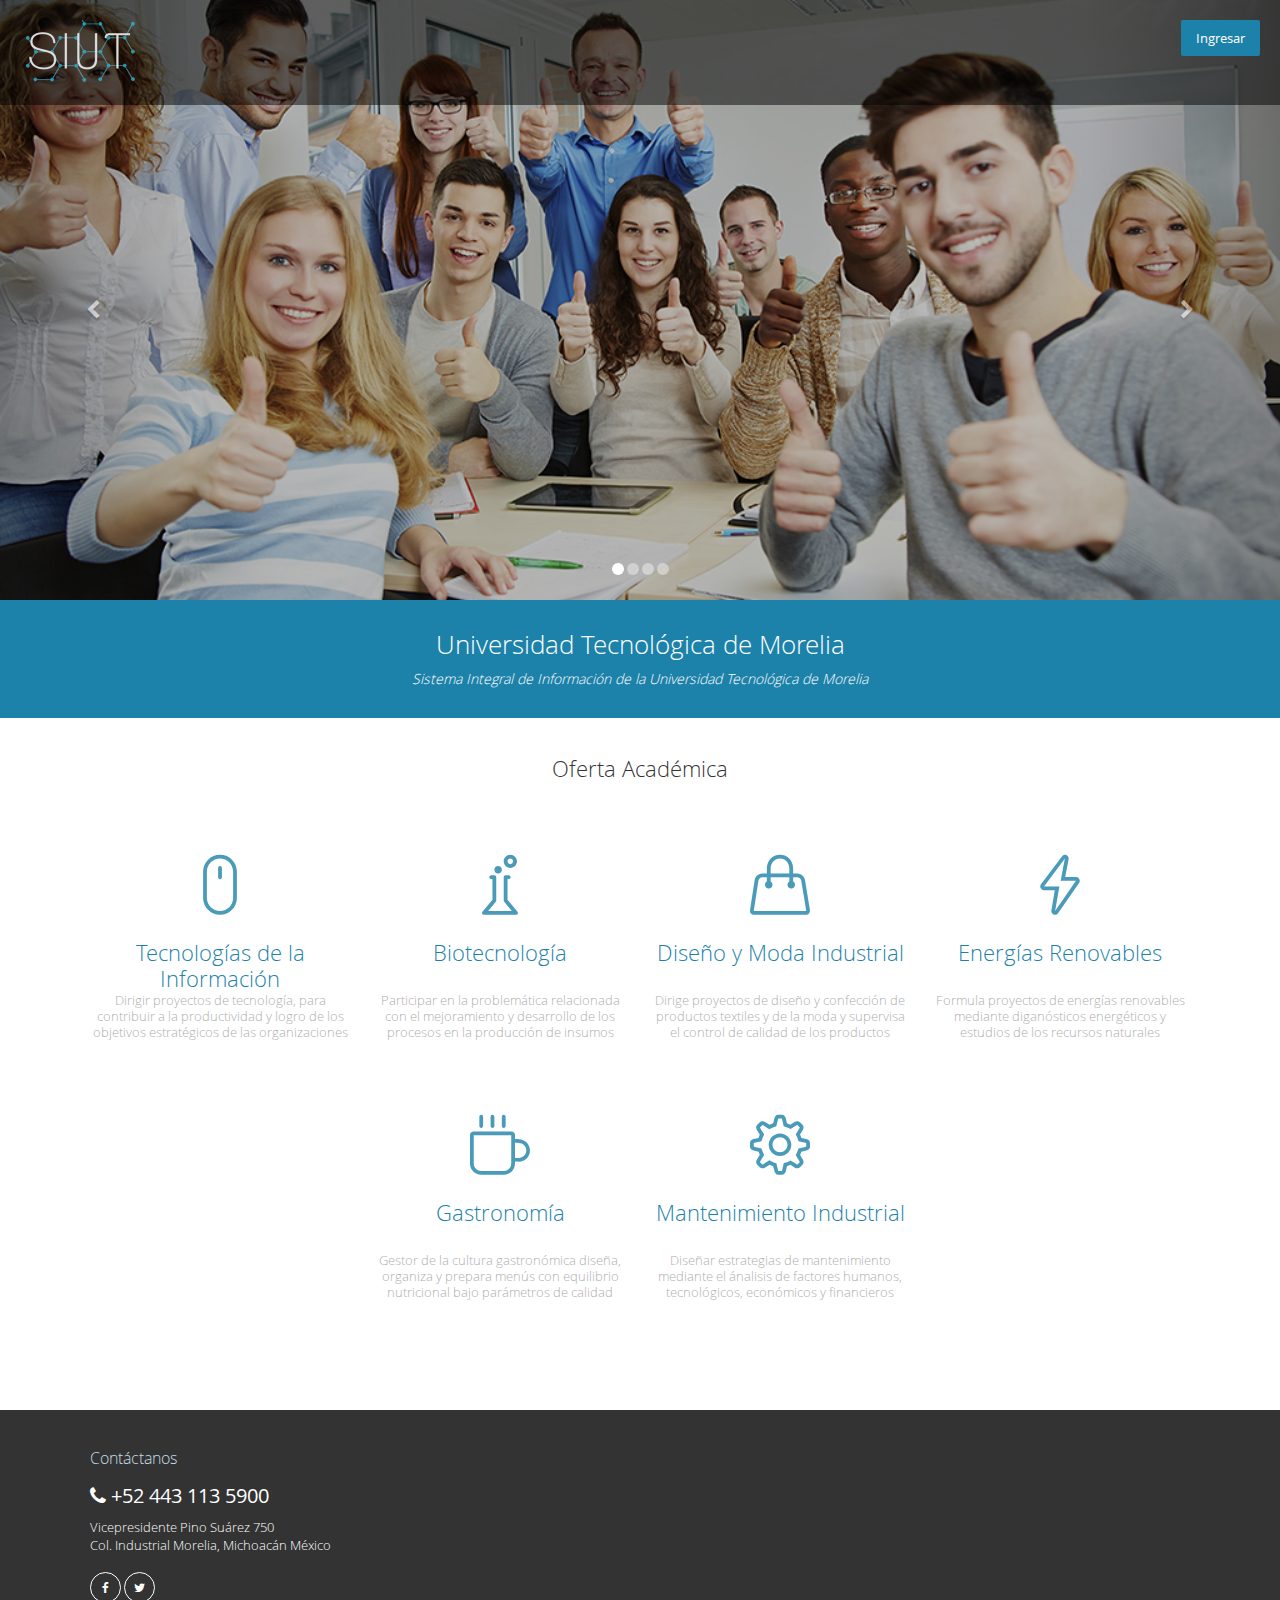
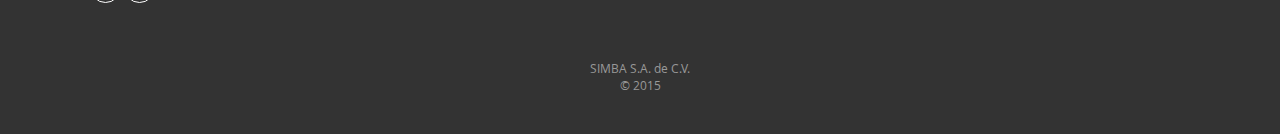
<file: Siut/web/index.html>
<!DOCTYPE html>
<html lang="es">

    <head>
        <meta charset="utf-8">
        <meta http-equiv="X-UA-Compatible" content="IE=edge">
        <meta name="viewport" content="width=device-width, initial-scale=1.0, maximum-scale=1.0, user-scalable=0">
        <title> SIUT | UTM </title>
        <link rel="shortcut icon" href="images/logosiutico.png" type="image/png" />

        <link href="css/font-awesome.css" rel="stylesheet">
        <link href="css/simple-line-icons.css" rel="stylesheet">
        <link href="css/fullscreen-slider.css" rel="stylesheet">
        <link href="css/bootstrap.css" rel="stylesheet">
        <link href="css/app-blue.css" rel="stylesheet">

        <!--[if lt IE 9]>
          <script src="https://oss.maxcdn.com/html5shiv/3.7.2/html5shiv.min.js"></script>
          <script src="https://oss.maxcdn.com/respond/1.4.2/respond.min.js"></script>
        <![endif]-->
    </head>
    <body class="notransition no-hidden" oncontextmenu="return false">

        <!-- Hero -->

        <div id="hero-container-blog">
            <div class="home-header map">
                <div class="home-logo osLight"><img src="images/logosiutbc.png"></div>
                <a href="#" class="home-navHandler visible-xs"><span class="fa fa-bars"></span></a>
                <div class="home-nav">
                    <ul>
                        <li><a href="" class="btn btn-blue" data-toggle="modal" data-target="#signin">Ingresar</a></li>
                    </ul>
                </div>
            </div>
            <div id="carouselBlog" class="carousel slide featured" data-ride="carousel">
                <ol class="carousel-indicators">
                    <li data-target="#carouselBlog" data-slide-to="0" class="active"></li>
                    <li data-target="#carouselBlog" data-slide-to="1"></li>
                    <li data-target="#carouselBlog" data-slide-to="2"></li>
                    <li data-target="#carouselBlog" data-slide-to="3"></li>
                </ol>
                <div class="carousel-inner">
                    <div class="item active" style="background-image: url(images/blog-1.jpg)">
                        <div class="container">
                            <div class="carousel-caption">
                            </div>

                        </div>
                    </div>
                    <div class="item" style="background-image: url(images/blog-2.jpg)">
                        <div class="container">
                            <div class="carousel-caption">
                               
                            </div>

                        </div>
                    </div>
                    <div class="item" style="background-image: url(images/blog-3.jpg)">
                        <div class="container">
                            <div class="carousel-caption">
                                
                            </div>

                        </div>
                    </div>
                    <div class="item" style="background-image: url(images/blog-4.jpg)">
                        <div class="container">
                            <div class="carousel-caption">
                                
                            </div>

                        </div>
                    </div>
                </div>
                <a class="left carousel-control" href="#carouselBlog" role="button" data-slide="prev"><span class="fa fa-chevron-left"></span></a>
                <a class="right carousel-control" href="#carouselBlog" role="button" data-slide="next"><span class="fa fa-chevron-right"></span></a>
            </div>
            <div class="highlight">
                <div class="h-title osLight">Universidad Tecnológica de Morelia</div>
                <div class="h-text osLight">Sistema Integral de Información de la Universidad Tecnológica de Morelia </div>
            </div>

            <!-- Content -->

            <div class="home-wrapper">
                <div class="home-content">
                    <h2 class="osLight">Oferta Académica</h2>
                    <div class="row pb40">
                        <div class="col-xs-12 col-sm-6 col-md-3 col-lg-3 s-menu-item">
                            <a>
                                <span class="icon-mouse s-icon"></span>
                                <div class="s-content">
                                    <h2 class="s-main osLight">Tecnologías de la Información</h2>
                                    <h3 class="s-sub osLight">Dirigir proyectos de tecnología, para contribuir a la productividad y logro de los objetivos estratégicos de las organizaciones</h3>

                                </div>
                            </a>
                        </div>
                        <div class="col-xs-12 col-sm-6 col-md-3 col-lg-3 s-menu-item">
                            <a>
                                <span class="icon-chemistry s-icon"></span>
                                <div class="s-content">
                                    <h2 class="s-main osLight">Biotecnología</h2>
                                    <h3 class="s-sub osLight">Participar en la problemática relacionada con el mejoramiento y desarrollo de los procesos en la producción de insumos</h3>
                                </div>
                            </a>
                        </div>
                        <div class="col-xs-12 col-sm-6 col-md-3 col-lg-3 s-menu-item">
                            <a>
                                <span class="icon-handbag s-icon"></span>
                                <div class="s-content">
                                    <h2 class="s-main osLight">Diseño y Moda Industrial</h2>
                                    <h3 class="s-sub osLight">Dirige proyectos de diseño y confección de productos textiles y de la moda y supervisa el control de calidad de los productos</h3>
                                </div>
                            </a>
                        </div>
                        <div class="col-xs-12 col-sm-6 col-md-3 col-lg-3 s-menu-item">
                            <a>
                                <span class="icon-energy s-icon"></span>
                                <div class="s-content">
                                    <h2 class="s-main osLight">Energías Renovables</h2>
                                    <h3 class="s-sub osLight">Formula proyectos de energías renovables mediante diganósticos energéticos y estudios de los recursos naturales</h3>
                                </div>
                            </a>
                        </div>
                        <div class="col-xs-12 col-sm-6 col-md-3 col-lg-3">

                        </div>
                        <div class="col-xs-12 col-sm-6 col-md-3 col-lg-3 s-menu-item">
                            <a>
                                <span class="icon-cup s-icon"></span>
                                <div class="s-content">
                                    <h2 class="s-main osLight">Gastronomía</h2>
                                    <h3 class="s-sub osLight">Gestor de la cultura gastronómica diseña, organiza y prepara menús con equilibrio nutricional bajo parámetros de calidad</h3>
                                </div>
                            </a>
                        </div>
                        <div class="col-xs-12 col-sm-6 col-md-3 col-lg-3 s-menu-item">
                            <a>
                                <span class="icon-settings s-icon"></span>
                                <div class="s-content">
                                    <h2 class="s-main osLight">Mantenimiento Industrial</h2>
                                    <h3 class="s-sub osLight">Diseñar estrategias de mantenimiento mediante el ánalisis de factores humanos, tecnológicos, económicos y financieros</h3>
                                </div>
                            </a>
                        </div>
                        <div class="col-xs-12 col-sm-6 col-md-3 col-lg-3 ">

                        </div>
                    </div>

                </div>
            </div> 

            <!-- Footer -->

            <div class="home-footer">
                <div class="home-wrapper">
                    <div class="row">

                        <div class="col-xs-12 col-sm-6 col-md-3 col-lg-3">
                            <div class="osLight footer-header">Contáctanos</div>
                            <ul class="footer-nav pb20">
                                <li class="footer-phone"><span class="fa fa-phone"></span> +52 443 113 5900</li>
                                <li class="footer-address osLight">
                                    <p>Vicepresidente Pino Suárez 750</p>
                                    <p>Col. Industrial
                                        Morelia, Michoacán
                                        México</p>
                                </li>
                                <li><a href="https://www.facebook.com/universidad.tecnologica.morelia" class="btn btn-sm btn-icon btn-round btn-o btn-white"><span class="fa fa-facebook"></span></a> <a href="https://twitter.com/UTMorelia" class="btn btn-sm btn-icon btn-round btn-o btn-white"><span class="fa fa-twitter"></span></a> </li>
                            </ul>
                        </div>
                    </div>
                    <div class="copyright"><a href="http://prueba.corttazar.com">SIMBA S.A. de C.V.</a> <br> &copy; 2015</div>
                </div>
            </div>

            <div class="modal fade" id="signin" role="dialog" aria-labelledby="signinLabel" aria-hidden="true">
                <div class="modal-dialog modal-sm">
                    <div class="modal-content">
                        <div class="modal-header">
                            <h4 class="modal-title" id="signinLable">Ingresar</h4>
                        </div>
                        <div class="modal-body">
                            <form role="form" method="post" action="Autentificar.jsp">
                                <div class="form-group">
                                    <input type="text" placeholder="Usuario" class="form-control" name="usuario" value="" required>
                                </div>
                                <div class="form-group">
                                    <input type="password" placeholder="Contraseña" class="form-control" name="pass" value="" required>
                                </div>
                                <div class="form-group">
                                    <div class="row">
                                        <div class="col-xs-6">
                                            <div class="checkbox custom-checkbox"><label><input type="checkbox"><span class="fa fa-check"></span> Recordarme</label></div>
                                        </div>
                                        <div class="col-xs-6 align-right">
                                            <p class="help-block"><a href="#" class="text-blue">Olvidaste tu contraseña?</a></p>
                                        </div>
                                    </div>
                                </div>
                                <div class="form-group">
                                        <input type="submit" id="enviarlog" value="Ingresar" name="enviarlog" class="btn btn-lg btn-blue">
                                </div>
                                
                            </form>
                        </div>
                    </div>
                </div>
            </div>
            <div class="modal fade" id="contactAgent" role="dialog" aria-labelledby="contactLabel" aria-hidden="true">
                <div class="modal-dialog">
                    <div class="modal-content">
                        <div class="modal-header">
                            <button type="button" class="close" data-dismiss="modal" aria-hidden="true">×</button>
                            <h4 class="modal-title" id="contactLabel">Contactar Agente</h4>
                        </div>
                        <div class="modal-body">

                            <form class="contactForm" method="post" action="php/contacto.php">
                                <div class="row">
                                    <div class="col-xs-12 col-sm-12 col-md-6 col-lg-6 cfItem">
                                        <input id="nombre" type="text" name="nombre" placeholder="Nombre" class="form-control" required="">
                                    </div>
                                    <div class="col-xs-12 col-sm-12 col-md-6 col-lg-6 cfItem">
                                        <input  id="email" type="email" name="email" placeholder="Correo electrónico" class="form-control" required="">
                                    </div>
                                    <div class="col-xs-12 col-sm-12 col-md-12 col-lg-12 cfItem">
                                        <input id="asunto" type="text" name="asunto"  placeholder="Asunto" class="form-control" required="">
                                    </div>
                                    <div class="col-xs-12 col-sm-12 col-md-12 col-lg-12 cfItem">
                                        <textarea id="mensaje" name="mensaje" placeholder="Mensaje" rows="3" class="form-control" required=""></textarea>
                                    </div>
                                </div>
                                <div class="modal-footer">
                                    <a href="#" data-dismiss="modal" class="btn btn-round btn-o btn-gray">Cerrar</a>
                                    <input class="btn btn-round btn-blue" id="submit" type="submit" name="submit" value="Enviar mensaje">

                                </div>
                            </form>
                        </div>

                    </div>
                </div>
            </div>
            <script src="js/jquery-2.1.1.min.js"></script>
            <script src="js/jquery-ui.min.js"></script>
            <script src="js/jquery-ui-touch-punch.js"></script>
            <script src="js/jquery.placeholder.js"></script>
            <script src="js/bootstrap.js"></script>
            <script src="js/jquery.touchSwipe.min.js"></script>
            <script src="js/infobox.js"></script>
            <script src="js/jquery.visible.js"></script>
            <script src="js/home.js" type="text/javascript"></script>
    </body>
</html>
</file>
<file: Siut/web/css/simple-line-icons.css>
@font-face {
	font-family: 'Simple-Line-Icons';
	src:url('../fonts/Simple-Line-Icons.eot');
	src:url('../fonts/Simple-Line-Icons.eot?#iefix') format('embedded-opentype'),
		url('../fonts/Simple-Line-Icons.woff') format('woff'),
		url('../fonts/Simple-Line-Icons.ttf') format('truetype'),
		url('../fonts/Simple-Line-Icons.svg#Simple-Line-Icons') format('svg');
	font-weight: normal;
	font-style: normal;
}

/* Use the following CSS code if you want to use data attributes for inserting your icons */
[data-icon]:before {
	font-family: 'Simple-Line-Icons';
	content: attr(data-icon);
	speak: none;
	font-weight: normal;
	font-variant: normal;
	text-transform: none;
	line-height: 1;
	-webkit-font-smoothing: antialiased;
	-moz-osx-font-smoothing: grayscale;
}

/* Use the following CSS code if you want to have a class per icon */
/*
Instead of a list of all class selectors,
you can use the generic selector below, but it's slower:
[class*="icon-"] {
*/
.icon-user-female, .icon-user-follow, .icon-user-following, .icon-user-unfollow, .icon-trophy, .icon-screen-smartphone, .icon-screen-desktop, .icon-plane, .icon-notebook, .icon-moustache, .icon-mouse, .icon-magnet, .icon-energy, .icon-emoticon-smile, .icon-disc, .icon-cursor-move, .icon-crop, .icon-credit-card, .icon-chemistry, .icon-user, .icon-speedometer, .icon-social-youtube, .icon-social-twitter, .icon-social-tumblr, .icon-social-facebook, .icon-social-dropbox, .icon-social-dribbble, .icon-shield, .icon-screen-tablet, .icon-magic-wand, .icon-hourglass, .icon-graduation, .icon-ghost, .icon-game-controller, .icon-fire, .icon-eyeglasses, .icon-envelope-open, .icon-envelope-letter, .icon-bell, .icon-badge, .icon-anchor, .icon-wallet, .icon-vector, .icon-speech, .icon-puzzle, .icon-printer, .icon-present, .icon-playlist, .icon-pin, .icon-picture, .icon-map, .icon-layers, .icon-handbag, .icon-globe-alt, .icon-globe, .icon-frame, .icon-folder-alt, .icon-film, .icon-feed, .icon-earphones-alt, .icon-earphones, .icon-drop, .icon-drawer, .icon-docs, .icon-directions, .icon-direction, .icon-diamond, .icon-cup, .icon-compass, .icon-call-out, .icon-call-in, .icon-call-end, .icon-calculator, .icon-bubbles, .icon-briefcase, .icon-book-open, .icon-basket-loaded, .icon-basket, .icon-bag, .icon-action-undo, .icon-action-redo, .icon-wrench, .icon-umbrella, .icon-trash, .icon-tag, .icon-support, .icon-size-fullscreen, .icon-size-actual, .icon-shuffle, .icon-share-alt, .icon-share, .icon-rocket, .icon-question, .icon-pie-chart, .icon-pencil, .icon-note, .icon-music-tone-alt, .icon-music-tone, .icon-microphone, .icon-loop, .icon-logout, .icon-login, .icon-list, .icon-like, .icon-home, .icon-grid, .icon-graph, .icon-equalizer, .icon-dislike, .icon-cursor, .icon-control-start, .icon-control-rewind, .icon-control-play, .icon-control-pause, .icon-control-forward, .icon-control-end, .icon-calendar, .icon-bulb, .icon-bar-chart, .icon-arrow-up, .icon-arrow-right, .icon-arrow-left, .icon-arrow-down, .icon-ban, .icon-bubble, .icon-camcorder, .icon-camera, .icon-check, .icon-clock, .icon-close, .icon-cloud-download, .icon-cloud-upload, .icon-doc, .icon-envelope, .icon-eye, .icon-flag, .icon-folder, .icon-heart, .icon-info, .icon-key, .icon-link, .icon-lock, .icon-lock-open, .icon-magnifier, .icon-magnifier-add, .icon-magnifier-remove, .icon-paper-clip, .icon-paper-plane, .icon-plus, .icon-pointer, .icon-power, .icon-refresh, .icon-reload, .icon-settings, .icon-star, .icon-symbol-female, .icon-symbol-male, .icon-target, .icon-volume-1, .icon-volume-2, .icon-volume-off, .icon-users {
	font-family: 'Simple-Line-Icons';
	speak: none;
	font-style: normal;
	font-weight: normal;
	font-variant: normal;
	text-transform: none;
	line-height: 1;
	-webkit-font-smoothing: antialiased;
}
.icon-user-female:before {
	content: "\e000";
}
.icon-user-follow:before {
	content: "\e002";
}
.icon-user-following:before {
	content: "\e003";
}
.icon-user-unfollow:before {
	content: "\e004";
}
.icon-trophy:before {
	content: "\e006";
}
.icon-screen-smartphone:before {
	content: "\e010";
}
.icon-screen-desktop:before {
	content: "\e011";
}
.icon-plane:before {
	content: "\e012";
}
.icon-notebook:before {
	content: "\e013";
}
.icon-moustache:before {
	content: "\e014";
}
.icon-mouse:before {
	content: "\e015";
}
.icon-magnet:before {
	content: "\e016";
}
.icon-energy:before {
	content: "\e020";
}
.icon-emoticon-smile:before {
	content: "\e021";
}
.icon-disc:before {
	content: "\e022";
}
.icon-cursor-move:before {
	content: "\e023";
}
.icon-crop:before {
	content: "\e024";
}
.icon-credit-card:before {
	content: "\e025";
}
.icon-chemistry:before {
	content: "\e026";
}
.icon-user:before {
	content: "\e005";
}
.icon-speedometer:before {
	content: "\e007";
}
.icon-social-youtube:before {
	content: "\e008";
}
.icon-social-twitter:before {
	content: "\e009";
}
.icon-social-tumblr:before {
	content: "\e00a";
}
.icon-social-facebook:before {
	content: "\e00b";
}
.icon-social-dropbox:before {
	content: "\e00c";
}
.icon-social-dribbble:before {
	content: "\e00d";
}
.icon-shield:before {
	content: "\e00e";
}
.icon-screen-tablet:before {
	content: "\e00f";
}
.icon-magic-wand:before {
	content: "\e017";
}
.icon-hourglass:before {
	content: "\e018";
}
.icon-graduation:before {
	content: "\e019";
}
.icon-ghost:before {
	content: "\e01a";
}
.icon-game-controller:before {
	content: "\e01b";
}
.icon-fire:before {
	content: "\e01c";
}
.icon-eyeglasses:before {
	content: "\e01d";
}
.icon-envelope-open:before {
	content: "\e01e";
}
.icon-envelope-letter:before {
	content: "\e01f";
}
.icon-bell:before {
	content: "\e027";
}
.icon-badge:before {
	content: "\e028";
}
.icon-anchor:before {
	content: "\e029";
}
.icon-wallet:before {
	content: "\e02a";
}
.icon-vector:before {
	content: "\e02b";
}
.icon-speech:before {
	content: "\e02c";
}
.icon-puzzle:before {
	content: "\e02d";
}
.icon-printer:before {
	content: "\e02e";
}
.icon-present:before {
	content: "\e02f";
}
.icon-playlist:before {
	content: "\e030";
}
.icon-pin:before {
	content: "\e031";
}
.icon-picture:before {
	content: "\e032";
}
.icon-map:before {
	content: "\e033";
}
.icon-layers:before {
	content: "\e034";
}
.icon-handbag:before {
	content: "\e035";
}
.icon-globe-alt:before {
	content: "\e036";
}
.icon-globe:before {
	content: "\e037";
}
.icon-frame:before {
	content: "\e038";
}
.icon-folder-alt:before {
	content: "\e039";
}
.icon-film:before {
	content: "\e03a";
}
.icon-feed:before {
	content: "\e03b";
}
.icon-earphones-alt:before {
	content: "\e03c";
}
.icon-earphones:before {
	content: "\e03d";
}
.icon-drop:before {
	content: "\e03e";
}
.icon-drawer:before {
	content: "\e03f";
}
.icon-docs:before {
	content: "\e040";
}
.icon-directions:before {
	content: "\e041";
}
.icon-direction:before {
	content: "\e042";
}
.icon-diamond:before {
	content: "\e043";
}
.icon-cup:before {
	content: "\e044";
}
.icon-compass:before {
	content: "\e045";
}
.icon-call-out:before {
	content: "\e046";
}
.icon-call-in:before {
	content: "\e047";
}
.icon-call-end:before {
	content: "\e048";
}
.icon-calculator:before {
	content: "\e049";
}
.icon-bubbles:before {
	content: "\e04a";
}
.icon-briefcase:before {
	content: "\e04b";
}
.icon-book-open:before {
	content: "\e04c";
}
.icon-basket-loaded:before {
	content: "\e04d";
}
.icon-basket:before {
	content: "\e04e";
}
.icon-bag:before {
	content: "\e04f";
}
.icon-action-undo:before {
	content: "\e050";
}
.icon-action-redo:before {
	content: "\e051";
}
.icon-wrench:before {
	content: "\e052";
}
.icon-umbrella:before {
	content: "\e053";
}
.icon-trash:before {
	content: "\e054";
}
.icon-tag:before {
	content: "\e055";
}
.icon-support:before {
	content: "\e056";
}
.icon-size-fullscreen:before {
	content: "\e057";
}
.icon-size-actual:before {
	content: "\e058";
}
.icon-shuffle:before {
	content: "\e059";
}
.icon-share-alt:before {
	content: "\e05a";
}
.icon-share:before {
	content: "\e05b";
}
.icon-rocket:before {
	content: "\e05c";
}
.icon-question:before {
	content: "\e05d";
}
.icon-pie-chart:before {
	content: "\e05e";
}
.icon-pencil:before {
	content: "\e05f";
}
.icon-note:before {
	content: "\e060";
}
.icon-music-tone-alt:before {
	content: "\e061";
}
.icon-music-tone:before {
	content: "\e062";
}
.icon-microphone:before {
	content: "\e063";
}
.icon-loop:before {
	content: "\e064";
}
.icon-logout:before {
	content: "\e065";
}
.icon-login:before {
	content: "\e066";
}
.icon-list:before {
	content: "\e067";
}
.icon-like:before {
	content: "\e068";
}
.icon-home:before {
	content: "\e069";
}
.icon-grid:before {
	content: "\e06a";
}
.icon-graph:before {
	content: "\e06b";
}
.icon-equalizer:before {
	content: "\e06c";
}
.icon-dislike:before {
	content: "\e06d";
}
.icon-cursor:before {
	content: "\e06e";
}
.icon-control-start:before {
	content: "\e06f";
}
.icon-control-rewind:before {
	content: "\e070";
}
.icon-control-play:before {
	content: "\e071";
}
.icon-control-pause:before {
	content: "\e072";
}
.icon-control-forward:before {
	content: "\e073";
}
.icon-control-end:before {
	content: "\e074";
}
.icon-calendar:before {
	content: "\e075";
}
.icon-bulb:before {
	content: "\e076";
}
.icon-bar-chart:before {
	content: "\e077";
}
.icon-arrow-up:before {
	content: "\e078";
}
.icon-arrow-right:before {
	content: "\e079";
}
.icon-arrow-left:before {
	content: "\e07a";
}
.icon-arrow-down:before {
	content: "\e07b";
}
.icon-ban:before {
	content: "\e07c";
}
.icon-bubble:before {
	content: "\e07d";
}
.icon-camcorder:before {
	content: "\e07e";
}
.icon-camera:before {
	content: "\e07f";
}
.icon-check:before {
	content: "\e080";
}
.icon-clock:before {
	content: "\e081";
}
.icon-close:before {
	content: "\e082";
}
.icon-cloud-download:before {
	content: "\e083";
}
.icon-cloud-upload:before {
	content: "\e084";
}
.icon-doc:before {
	content: "\e085";
}
.icon-envelope:before {
	content: "\e086";
}
.icon-eye:before {
	content: "\e087";
}
.icon-flag:before {
	content: "\e088";
}
.icon-folder:before {
	content: "\e089";
}
.icon-heart:before {
	content: "\e08a";
}
.icon-info:before {
	content: "\e08b";
}
.icon-key:before {
	content: "\e08c";
}
.icon-link:before {
	content: "\e08d";
}
.icon-lock:before {
	content: "\e08e";
}
.icon-lock-open:before {
	content: "\e08f";
}
.icon-magnifier:before {
	content: "\e090";
}
.icon-magnifier-add:before {
	content: "\e091";
}
.icon-magnifier-remove:before {
	content: "\e092";
}
.icon-paper-clip:before {
	content: "\e093";
}
.icon-paper-plane:before {
	content: "\e094";
}
.icon-plus:before {
	content: "\e095";
}
.icon-pointer:before {
	content: "\e096";
}
.icon-power:before {
	content: "\e097";
}
.icon-refresh:before {
	content: "\e098";
}
.icon-reload:before {
	content: "\e099";
}
.icon-settings:before {
	content: "\e09a";
}
.icon-star:before {
	content: "\e09b";
}
.icon-symbol-female:before {
	content: "\e09c";
}
.icon-symbol-male:before {
	content: "\e09d";
}
.icon-target:before {
	content: "\e09e";
}
.icon-volume-1:before {
	content: "\e09f";
}
.icon-volume-2:before {
	content: "\e0a0";
}
.icon-volume-off:before {
	content: "\e0a1";
}
.icon-users:before {
	content: "\e001";
}
</file>
<file: Siut/web/css/fullscreen-slider.css>
.cb-slideshow,
.cb-slideshow:after { 
    position: fixed;
    width: 100%;
    height: 100%;
    top: 0px;
    left: 0px;
    z-index: 0; 
    list-style-type: none;
    filter: alpha(opacity=80);
    opacity: 0.8;
    margin: 0;
}
#hero-container .cb-slideshow,
#hero-container .cb-slideshow:after { 
    position: absolute;
    width: 100%;
    height: 600px;
    top: 0px;
    left: 0px;
    z-index: 0; 
    list-style-type: none;
    margin: 0;
}
.cb-slideshow li span { 
    width: 100%;
    height: 100%;
    position: absolute;
    top: 0px;
    left: 0px;
    color: transparent;
    background-size: cover;
    background-position: 50% 50%;
    background-repeat: none;
    opacity: 0;
    z-index: 0;
	-webkit-backface-visibility: hidden;
    -webkit-animation: imageAnimation 36s linear infinite 0s;
    -moz-animation: imageAnimation 36s linear infinite 0s;
    -o-animation: imageAnimation 36s linear infinite 0s;
    -ms-animation: imageAnimation 36s linear infinite 0s;
    animation: imageAnimation 36s linear infinite 0s; 
}
.cb-slideshow li:nth-child(1) span { 
    background-image: url(../images/bg-1.jpg) 
}
.cb-slideshow li:nth-child(2) span { 
    background-image: url(../images/bg-2.jpg);
    -webkit-animation-delay: 6s;
    -moz-animation-delay: 6s;
    -o-animation-delay: 6s;
    -ms-animation-delay: 6s;
    animation-delay: 6s; 
}
.cb-slideshow li:nth-child(3) span { 
    background-image: url(../images/bg-3.jpg);
    -webkit-animation-delay: 12s;
    -moz-animation-delay: 12s;
    -o-animation-delay: 12s;
    -ms-animation-delay: 12s;
    animation-delay: 12s; 
}
.cb-slideshow li:nth-child(4) span { 
    background-image: url(../images/bg-4.jpg);
    -webkit-animation-delay: 18s;
    -moz-animation-delay: 18s;
    -o-animation-delay: 18s;
    -ms-animation-delay: 18s;
    animation-delay: 18s; 
}
.cb-slideshow li:nth-child(5) span { 
    background-image: url(../images/bg-5.jpg);
    -webkit-animation-delay: 24s;
    -moz-animation-delay: 24s;
    -o-animation-delay: 24s;
    -ms-animation-delay: 24s;
    animation-delay: 24s; 
}
.cb-slideshow li:nth-child(6) span { 
    background-image: url(../images/bg-6.jpg);
    -webkit-animation-delay: 30s;
    -moz-animation-delay: 30s;
    -o-animation-delay: 30s;
    -ms-animation-delay: 30s;
    animation-delay: 30s; 
}
.cb-slideshow li:nth-child(2) div { 
    -webkit-animation-delay: 6s;
    -moz-animation-delay: 6s;
    -o-animation-delay: 6s;
    -ms-animation-delay: 6s;
    animation-delay: 6s; 
}
/* Animation for the slideshow images */
@-webkit-keyframes imageAnimation { 
    0% { opacity: 0;
    -webkit-animation-timing-function: ease-in; }
    8% { opacity: 1;
         -webkit-animation-timing-function: ease-out; }
    17% { opacity: 1 }
    25% { opacity: 0 }
    100% { opacity: 0 }
}
@-moz-keyframes imageAnimation { 
    0% { opacity: 0;
    -moz-animation-timing-function: ease-in; }
    8% { opacity: 1;
         -moz-animation-timing-function: ease-out; }
    17% { opacity: 1 }
    25% { opacity: 0 }
    100% { opacity: 0 }
}
@-o-keyframes imageAnimation { 
    0% { opacity: 0;
    -o-animation-timing-function: ease-in; }
    8% { opacity: 1;
         -o-animation-timing-function: ease-out; }
    17% { opacity: 1 }
    25% { opacity: 0 }
    100% { opacity: 0 }
}
@-ms-keyframes imageAnimation { 
    0% { opacity: 0;
    -ms-animation-timing-function: ease-in; }
    8% { opacity: 1;
         -ms-animation-timing-function: ease-out; }
    17% { opacity: 1 }
    25% { opacity: 0 }
    100% { opacity: 0 }
}
@keyframes imageAnimation { 
    0% { opacity: 0;
    animation-timing-function: ease-in; }
    8% { opacity: 1;
         animation-timing-function: ease-out; }
    17% { opacity: 1 }
    25% { opacity: 0 }
    100% { opacity: 0 }
}
/* Show at least something when animations not supported */
.no-cssanimations .cb-slideshow li span{
	opacity: 1;
}

@media screen and (max-width: 767px) {
    #hero-container .cb-slideshow,
    #hero-container .cb-slideshow:after { 
        height: 592px;
    }
}
</file>
<file: Siut/web/css/app-blue.css>
*:focus {
    outline: none;
}
*::-moz-focus-inner {
    border: 0;
}
.notransition * {
    -webkit-transition: none !important;
    -moz-transition: none !important;
    -o-transition: none !important;
    -ms-transition: none !important;
    transition: none !important;
}
.align-left {
    text-align: left !important;
}
.align-right {
    text-align: right !important;
}
.align-center {
    text-align: center !important;
}

/* Buttons */

.btn {
    border-radius: 2px;
    text-decoration: none;
}
.btn-round {
    border-radius: 50px;
}
.btn-o {
    border-width: 1px;
    border-style: solid;
}
.btn-gray {
    background-color: #999;
    color: #fff;
}
.btn-o.btn-gray {
    background-color: transparent;
    color: #999;
    border-color: #999;
}
.no-touch .btn-gray:hover,
.btn-gray:focus,
.btn-gray:active,
.btn-gray.active,
.open > .dropdown-toggle.btn-gray {
    background-color: #333;
    color: #fff;
}
.no-touch .btn-o.btn-gray:hover,
.btn-o.btn-gray:focus,
.btn-o.btn-gray:active,
.btn-o.btn-gray.active,
.open > .dropdown-toggle.btn-o.btn-gray {
    background-color: #999;
    color: #fff;
}
.btn-white {
    background-color: #fff;
    color: #999;
}
.btn-o.btn-white {
    background-color: transparent;
    color: #fff;
    border-color: #fff;
}
.no-touch .btn-white:hover,
.btn-white:focus,
.btn-white:active,
.btn-white.active,
.open > .dropdown-toggle.btn-white {
    background-color: #fff;
    color: #333;
}
.no-touch .btn-o.btn-white:hover,
.btn-o.btn-white:focus,
.btn-o.btn-white:active,
.btn-o.btn-white.active,
.open > .dropdown-toggle.btn-o.btn-white {
    background-color: #fff;
    color: #333;
}
.btn-black {
    background-color: #333;
    color: #fff;
}
.btn-o.btn-black {
    background-color: transparent;
    color: #333;
    border-color: #333;
}
.no-touch .btn-black:hover,
.btn-black:focus,
.btn-black:active,
.btn-black.active,
.open > .dropdown-toggle.btn-black {
    background-color: #000;
    color: #fff;
}
.no-touch .btn-o.btn-black:hover,
.btn-o.btn-black:focus,
.btn-o.btn-black:active,
.btn-o.btn-black.active,
.open > .dropdown-toggle.btn-o.btn-black {
    background-color: #000;
    color: #fff;
}
.btn-green {
    background-color: #0eaaa6;
    color: #fff;
}
.btn-o.btn-green {
    background-color: transparent;
    color: #0eaaa6;
    border-color: #0eaaa6;
}
.no-touch .btn-green:hover,
.btn-green:focus,
.btn-green:active,
.btn-green.active,
.open > .dropdown-toggle.btn-green {
    background-color: #068b85;
    color: #fff;
}
.no-touch .btn-o.btn-green:hover,
.btn-o.btn-green:focus,
.btn-o.btn-green:active,
.btn-o.btn-green.active,
.open > .dropdown-toggle.btn-o.btn-green {
    background-color: #0eaaa6;
    color: #fff;
}
.btn-blue {
    background-color: #1d82aa;
    color: #fff;
}
.btn-o.btn-blue {
    background-color: transparent;
    color: #1d82aa;
    border-color: #1d82aa;
}
.no-touch .btn-blue:hover,
.btn-blue:focus,
.btn-blue:active,
.btn-blue.active,
.open > .dropdown-toggle.btn-blue {
    background-color: #086492;
    color: #fff;
}
.no-touch .btn-o.btn-blue:hover,
.btn-o.btn-blue:focus,
.btn-o.btn-blue:active,
.btn-o.btn-blue.active,
.open > .dropdown-toggle.btn-o.btn-blue {
    background-color: #1d82aa;
    color: #fff;
}
.btn-magenta {
    background-color: #9b156e;
    color: #fff;
}
.btn-o.btn-magenta {
    background-color: transparent;
    color: #9b156e;
    border-color: #9b156e;
}
.no-touch .btn-magenta:hover,
.btn-magenta:focus,
.btn-magenta:active,
.btn-magenta.active,
.open > .dropdown-toggle.btn-magenta {
    background-color: #7e115f;
    color: #fff;
}
.no-touch .btn-o.btn-magenta:hover,
.btn-o.btn-magenta:focus,
.btn-o.btn-magenta:active,
.btn-o.btn-magenta.active,
.open > .dropdown-toggle.btn-o.btn-magenta {
    background-color: #9b156e;
    color: #fff;
}
.btn-yellow {
    background-color: #eab134;
    color: #fff;
}
.btn-o.btn-yellow {
    background-color: transparent;
    color: #eab134;
    border-color: #eab134;
}
.no-touch .btn-yellow:hover,
.btn-yellow:focus,
.btn-yellow:active,
.btn-yellow.active,
.open > .dropdown-toggle.btn-yellow {
    background-color: #dfa412;
    color: #fff;
}
.no-touch .btn-o.btn-yellow:hover,
.btn-o.btn-yellow:focus,
.btn-o.btn-yellow:active,
.btn-o.btn-yellow.active,
.open > .dropdown-toggle.btn-o.btn-yellow {
    background-color: #eab134;
    color: #fff;
}
.btn-red {
    background-color: #ea3d36;
    color: #fff;
}
.btn-o.btn-red {
    background-color: transparent;
    color: #ea3d36;
    border-color: #ea3d36;
}
.no-touch .btn-red:hover,
.btn-red:focus,
.btn-red:active,
.btn-red.active,
.open > .dropdown-toggle.btn-red {
    background-color: #d22a2a;
    color: #fff;
}
.no-touch .btn-o.btn-red:hover,
.btn-o.btn-red:focus,
.btn-o.btn-red:active,
.btn-o.btn-red.active,
.open > .dropdown-toggle.btn-o.btn-red {
    background-color: #ea3d36;
    color: #fff;
}
.btn-facebook {
    background-color: #43609c;
    color: #fff;
}
.btn-o.btn-facebook {
    background-color: transparent;
    color: #43609c;
    border-color: #43609c;
}
.no-touch .btn-facebook:hover,
.btn-facebook:focus,
.btn-facebook:active,
.btn-facebook.active,
.open > .dropdown-toggle.btn-facebook {
    background-color: #395285;
    color: #fff;
}
.no-touch .btn-o.btn-facebook:hover,
.btn-o.btn-facebook:focus,
.btn-o.btn-facebook:active,
.btn-o.btn-facebook.active,
.open > .dropdown-toggle.btn-o.btn-facebook {
    background-color: #43609c;
    color: #fff;
}
.btn-twitter {
    background-color: #55acee;
    color: #fff;
}
.btn-o.btn-twitter {
    background-color: transparent;
    color: #55acee;
    border-color: #55acee;
}
.no-touch .btn-twitter:hover,
.btn-twitter:focus,
.btn-twitter:active,
.btn-twitter.active,
.open > .dropdown-toggle.btn-twitter {
    background-color: #4993cc;
    color: #fff;
}
.no-touch .btn-o.btn-twitter:hover,
.btn-o.btn-twitter:focus,
.btn-o.btn-twitter:active,
.btn-o.btn-twitter.active,
.open > .dropdown-toggle.btn-o.btn-twitter {
    background-color: #55acee;
    color: #fff;
}
.btn-google {
    background-color: #dd4b39;
    color: #fff;
}
.btn-o.btn-google {
    background-color: transparent;
    color: #dd4b39;
    border-color: #dd4b39;
}
.no-touch .btn-google:hover,
.btn-google:focus,
.btn-google:active,
.btn-google.active,
.open > .dropdown-toggle.btn-google {
    background-color: #c44433;
    color: #fff;
}
.no-touch .btn-o.btn-google:hover,
.btn-o.btn-google:focus,
.btn-o.btn-google:active,
.btn-o.btn-google.active,
.open > .dropdown-toggle.btn-o.btn-google {
    background-color: #dd4b39;
    color: #fff;
}
.btn-pinterest {
    background-color: #cb2027;
    color: #fff;
}
.btn-o.btn-pinterest {
    background-color: transparent;
    color: #cb2027;
    border-color: #cb2027;
}
.no-touch .btn-pinterest:hover,
.btn-v:focus,
.btn-pinterest:active,
.btn-pinterest.active,
.open > .dropdown-toggle.btn-pinterest {
    background-color: #b51d22;
    color: #fff;
}
.no-touch .btn-o.btn-pinterest:hover,
.btn-o.btn-pinterest:focus,
.btn-o.btn-pinterest:active,
.btn-o.btn-pinterest.active,
.open > .dropdown-toggle.btn-o.btn-pinterest {
    background-color: #cb2027;
    color: #fff;
}
.btn-icon {
    padding-left: 0 !important;
    padding-right: 0 !important;
    width: 36px;
    text-align: center;
}
.btn-icon.btn-lg {
    width: 41px;
}
.btn-icon.btn-sm {
    width: 31px;
}
.btn-icon.btn-xs {
    width: 22px;
}
.btn-icon.btn-round {
    border-radius: 50%;
}
.btn > .state, .btn.active > .state-active {
    display: inline-block;
}
.btn.active > .state, .btn > .state-active {
    display: none;
}
.text-gray {
  color: #999;
}
.no-touch a.text-gray:hover {
  color: #333;
}
.text-green {
  color: #0eaaa6;
}
.no-touch a.text-green:hover {
  color: #068b85;
}
.text-blue {
  color: #1d82aa;
}
.no-touch a.text-blue:hover {
  color: #086492;
}
.text-magenta {
  color: #9b156e;
}
.no-touch a.text-magenta:hover {
  color: #7e115f;
}
.text-yellow {
  color: #eab134;
}
.no-touch a.text-yellow:hover {
  color: #dfa412;
}
.text-red {
  color: #ea3d36;
}
.no-touch a.text-red:hover {
  color: #d22a2a;
}
.bg-green {
    color: #fff;
    background-color: #0eaaa6;
}
.no-touch a.bg-green:hover {
    background-color: #068b85;
}
.bg-red {
    color: #fff;
    background-color: #ea3d36;
}
.no-touch a.bg-red:hover {
    background-color: #d22a2a;
}
.bg-blue {
    color: #fff;
    background-color: #1d82aa;
}
.no-touch a.bg-blue:hover {
    background-color: #086492;
}
.bg-yellow {
    color: #fff;
    background-color: #eab134;
}
.no-touch a.bg-yellow:hover {
    background-color: #dfa412;
}
.bg-magenta {
    color: #fff;
    background-color: #9b156e;
}
.no-touch a.bg-magenta:hover {
    background-color: #7e115f;
}

/* Header */

#header {
    background-color: #fff;
    position: fixed;
    top: 0;
    left: 0;
    width: 100%;
    height: 60px;
    z-index: 1040;
}
.logo {
    background-color: #1d82aa;
    float: left;
    width: 70px;
    height: 60px;
    overflow: hidden;
}
.logo.expanded {
    width: 200px;
}
.logo a {
    display: block;
    width: 70px;
    height: 60px;
    color: #fff;
    text-decoration: none;
    position: relative;
}
.logo.expanded a {
    width: 200px;
}
.logo a span {
    -webkit-transition: all .2s ease-in-out;
    -o-transition: all .2s ease-in-out;
    transition: all .2s ease-in-out;
}
.logo.expanded a span {
    -webkit-transition: none;
    -o-transition: none;
    transition: none;
}
.logo a span.marker {
    font-size: 29px;
    position: absolute;
    display: block;
    width: 19px;
    height: 28px;
    top: 15px;
    left: 21px;
}
.logo.expanded a span.marker {
    color: #fff;
    left: 20px;
}
.no-touch .logo a:hover span.marker {
    color: rgba(255, 255, 255, 0);
    top: 10px;
    text-decoration: none;
}
.no-touch .logo.expanded a:hover span.marker {
    color: rgba(255, 255, 255, 1);
    top: 15px;
    text-decoration: none;
}
.logo a span.logoText {
    color: #fff;
    position: absolute;
    font-size: 14px;
    top: -40px;
    left: 13px;
}
.logo.expanded a span.logoText {
    top: 20px;
    left: 54px;
}
.no-touch .logo a:hover span.logoText {
    color: #fff;
    top: 20px;
    text-decoration: none;
}
a.navHandler {
    display: block;
    width: 60px;
    height: 60px;
    float: left;
    text-align: center;
    font-size: 18px;
    padding-top: 17px;
}
.no-touch a.navHandler:hover {
    background-color: #f3f3f3;
    text-decoration: none;
}
a.mapHandler {
    float: right;
    text-align: center;
    font-size: 20px;
    padding-top: 13px;
    height: 50px;
    width: 20px;
    color: #fff;
    display: none;
    margin-right: 15px;
    text-decoration: none;
}
.no-touch a.mapHandler:hover {
    background-color: transparent;
}
a.userHandler {
    position: relative;
    float: right;
    text-align: center;
    font-size: 20px;
    padding-top: 13px;
    height: 50px;
    width: 20px;
    color: #fff;
    display: none;
    margin-right: 15px;
    text-decoration: none;
}
.no-touch a.userHandler:hover {
    background-color: transparent;
}
.search {
    float: left;
}
.searchIcon {
    font-size: 13px;
    float: left;
    color: #999;
    margin-left: 23px;
    display: block;
    padding-top: 23px;
    -webkit-transition: all .2s ease-in-out;
    -o-transition: all .2s ease-in-out;
    transition: all .2s ease-in-out;
}
.searchIcon.active {
    color: #3a3a3a;
}
.search input {
    background-color: #fff;
    color: #3a3a3a;
    border: 0 none;
    font-size: 13px;
    margin: 19px 0 0 5px;
    width: 210px;
    -webkit-appearance: none;
}
.headerNotifyWraper {
    position: relative;
    float: right;
    width: 60px;
    height: 60px;
}
a.headerNotify {
    display: block;
    width: 60px;
    height: 60px;
    text-align: center;
    padding-top: 22px;
    text-decoration: none;
}
.no-touch a.headerNotify:hover, .headerNotifyWraper.open a.headerNotify {
    background-color: #f3f3f3;
    text-decoration: none;
}
.notifyIcon {
    font-size: 17px;
}
.counter {
    background-color: #ea3d36;
    color: #fff;
    position: absolute;
    display: block;
    padding: 2px;
    font-size: 11px;
    line-height: 10px;
    top: 15px;
    left: 30px;
    border-radius: 7px;
    text-align: center;
    min-width: 14px;
    text-decoration: none;
}
.headerNotifyWraper .dropdown-menu {
    border-radius: 3px;
    border: 1px solid #dfdfdf;
}
.notifyMenu, .userMenu {
    width: 300px;
    display: block;
    opacity: 0;
    visibility: hidden;
    margin-top: -20px;
    -webkit-transition: all .2s ease-in-out;
    -o-transition: all .2s ease-in-out;
    transition: all .2s ease-in-out;
}
.notifyMenu, .userMenu a, .notifyMenu, .userMenu a span {
    -webkit-transition: all .2s ease-in-out;
    -o-transition: all .2s ease-in-out;
    transition: all .2s ease-in-out;
}
.open .notifyMenu, .open .userMenu {
    visibility: visible;
    opacity: 1;
    margin-top: 0;
}
.notifyHeader {
    padding: 10px;
    border-bottom: 1px solid #dfdfdf;
}
.notifyHeader span {
    font-size: 13px;
    line-height: 15px;
    display: block;
    float: left;
}
a.notifySettings {
    display: block;
    float: right;
    text-decoration: none;
    line-height: 11px;
}
.no-touch a.notifySettings:hover {
    text-decoration: none;
}
.notifyList {
    list-style-type: none;
    margin: 0;
    padding: 0;
}
.notifyList > li > a {
    padding: 10px;
    display: block;
    position: relative;
}
.no-touch .notifyList > li > a:hover {
    background-color: #f3f3f3;
}
.avatar {
    width: 40px;
    height: 40px;
    border-radius: 50%;
}
.mobAvatar {
    display: none;
    padding: 20px 0;
    text-align: center;
}
.mobAvatarName {
    padding-top: 5px;
}
.mobAvatarImg {
    width: 100px;
    height: 100px;
    border: 1px solid #e8e8e8;
    padding: 3px;
}
.notify {
    width: 233px;
    margin-left: 5px;
}
.notifyName {
    font-size: 12px;
    color: #333;
    padding-top: 3px;
}
.notifyTime {
    font-size: 11px;
    color: #999;
}
.notifyRound {
    width: 40px;
    height: 40px;
    border-radius: 50%;
    float: left;
    text-align: center;
    padding-top: 11px;
}
.notifyRound-green {
    border: 1px solid #0eaaa6;
    color: #0eaaa6;
}
.notifyRound-blue {
    border: 1px solid #1d82aa;
    color: #1d82aa;
}
.notifyRound-red {
    border: 1px solid #ea3d36;
    color: #ea3d36;
}
.notifyRound-yellow {
    border: 1px solid #eab134;
    color: #eab134;
}
.notifyRound-magenta {
    border: 1px solid #9b156e;
    color: #9b156e;
}
.notifyAll {
    padding: 10px;
    border-top: 1px solid #dfdfdf;
    text-align: center;
    display: block;
    font-size: 12px;
    line-height: 14px;
    color: #1d82aa;
}
.no-touch .notifyAll:hover {
    color: #1d82aa;
    text-decoration: underline;
}
@keyframes pulsate {
    0% {
        transform: scale(1.0, 1.0);
        opacity: 0.0;
    }
    50% {
        opacity: 0.5;
    }
    100% {
        transform: scale(1.4, 1.4);
        opacity: 0.0;
    }
}
@-webkit-keyframes pulsate {
    0% {
        -webkit-transform: scale(1.0, 1.0);
        opacity: 0.0;
    }
    50% {
        opacity: 0.5;
    }
    100% {
        -webkit-transform: scale(1.4, 1.4);
        pacity: 0.0;
    }
}
.pulse {
    border-radius: 50%;
    height: 40px;
    width: 40px;
    position: absolute;
    left: 10px;
    top: 10px;
    opacity: 0.0;
}
.border-grey {
    border: 3px solid #ababab;
}
.border-green {
    border: 3px solid #0eaaa6;
}
.border-blue {
    border: 3px solid #1d82aa;
}
.border-red {
    border: 3px solid #ea3d36;
}
.border-yellow {
    border: 3px solid #eab134;
}
.border-magenta {
    border: 3px solid #9b156e;
}
.bg-green {
    background-color: #0eaaa6;
}
.bg-blue {
    background-color: #1d82aa;
}
.bg-red {
    background-color: #ea3d36;
}
.bg-yellow {
    background-color: #eab134;
}
.bg-magenta {
    background-color: #9b156e;
}
.pulsate {
    -webkit-animation: pulsate 0.5s ease-out;
    animation: pulsate 0.5s ease-out;
}
.headerUserWraper {
    float: right;
    height: 60px;
}
a.headerUser {
    display: block;
    height: 60px;
    text-align: center;
    padding: 0 20px;
}
.no-touch a.headerUser:hover, .headerUserWraper.open a.headerUser {
    background-color: #f3f3f3;
}
.headerUserWraper .dropdown-menu {
    border-radius: 3px;
    border: 1px solid #dfdfdf;
}
.headerAvatar {
    margin-top: 10px;
}
.userTop {
    margin: 20px 0 0 7px;
    font-size: 13px;
}
.userMenu {
    width: 190px;
}
.userMenu ul {
    list-style-type: none;
    margin: 0;
    padding: 0;
}
.userMenu ul > li > a {
    padding: 7px 20px;
    display: block;
    font-size: 13px;
    color: #333;
    text-decoration: none;
    -webkit-transition: all .2s ease-in-out;
    -o-transition: all .2s ease-in-out;
    transition: all .2s ease-in-out;
}
.userMenu ul > li > a > span {
    margin-right: 5px;
    -webkit-transition: all .2s ease-in-out;
    -o-transition: all .2s ease-in-out;
    transition: all .2s ease-in-out;
}
.userMenu ul > li > a > span.badge {
    font-size: 12px;
    font-weight: normal;
    margin-right: 0;
}
.no-touch .userMenu ul > li > a:hover > span.badge, .no-touch .userMenu ul > li > a:focus > span.badge {
    color: #fff;
}
.no-touch .userMenu ul > li > a:hover, .no-touch .userMenu ul > li > a:focus {
    background-color: #f3f3f3;
    text-decoration: none;
}
.no-touch .userMenu ul > li > a:hover > span, .no-touch .userMenu ul > li > a:focus > span {
    color: #1d82aa;
}
a.userHandler {
    position: relative;
    float: right;
    text-align: center;
    font-size: 20px;
    padding-top: 13px;
    height: 50px;
    width: 20px;
    color: #fff;
    display: none;
    margin-right: 15px;
    text-decoration: none;
}
.no-touch a.userHandler:hover {
    background-color: transparent;
}
a.userHandler .counter {
    top: 10px;
    left: 12px;
}
#leftSide {
    background-color: #1f333b;
    position: absolute;
    top: 60px;
    left: 0;
    width: 70px;
    z-index: 100;
}
#leftSide.expanded {
    width: 200px;
}
.closeLeftSide {
    display: none;
}
.leftNav .search {
    display: none;
}
.leftNav ul, .leftUserWraper ul {
    list-style-type: none;
    margin: 0;
    padding: 0;
}
.leftNav ul li {
    position: relative;
    width: 70px;
}
.expanded .leftNav ul li {
    width: 200px;
}
.leftNav ul li a {
    display: block;
    font-size: 16px;
    color: #acc1c9;
    width: 70px;
    height: 60px;
    overflow: hidden;
    text-decoration: none;
    -webkit-transition: all .2s ease-in-out;
    -o-transition: all .2s ease-in-out;
    transition: all .2s ease-in-out;
    text-decoration: none;
}
.expanded .leftNav ul li a {
    width: 200px;
    height: auto;
    padding: 10px 20px;
}
.leftNav ul li a span {
    position: absolute;
    width: 70px;
    display: block;
    text-align: center;
    z-index: 110;
    -webkit-transition: all .2s ease-in-out;
    -o-transition: all .2s ease-in-out;
    transition: all .2s ease-in-out;
    text-decoration: none;
}
.expanded .leftNav ul li a span {
    position: relative;
    width: auto;
    display: inline-block;
    text-align: left;
}
.no-touch .leftNav ul li:hover a, .leftNav ul li.onTap a {
    background-color: #065676;
    color: #fff;
}
.expanded .leftNav > ul > li.onTap > a {
    background-color: transparent;
    color: #acc1c9;
}
.expanded .leftNav > ul > li.active > a {
    background-color: #065676;
    color: #fff;
}
.leftNav ul li a span.navIcon {
    top: 22px;
}
.expanded .leftNav ul li a span.navIcon {
    top: auto;
    margin-right: 10px;
}
.leftNav ul li a span.navLabel {
    font-size: 12px;
    bottom: 10px;
    left: -70px;
}
.expanded .leftNav ul li a span.navLabel {
    bottom: 2px;
    left: 0;
}
.no-touch .leftNav ul li:hover a span.navIcon, .leftNav ul li.onTap a span.navIcon {
    top: 13px;
    text-decoration: none;
}
.no-touch .expanded .leftNav ul li:hover a span.navIcon, .expanded .leftNav ul li.onTap a span.navIcon {
    top: auto;
    text-decoration: none;
}
.no-touch .leftNav ul li:hover a span.navLabel, .leftNav ul li.onTap a span.navLabel {
    left: 0;
    text-decoration: none;
}
.leftNav > ul > li > a > span.arrowRight {
    display: none;
}
.expanded .leftNav > ul > li > a > span.arrowRight {
    display: inline-block;
    float: right;
    font-size: 12px;
    margin-top: 5px;
}
.leftNav > ul > li > a > span.badge {
    font-size: 11px;
    font-weight: normal;
    width: auto;
    top: 15px;
    left: 38px;
    text-align: center;
    padding: 2px 4px;
    position: absolute;
    line-height: 10px;
    border-radius: 7px;
    text-align: center;
    min-width: 14px;
}
.expanded .leftNav > ul > li > a > span.badge {
    min-width: 10px;
    padding: 3px 7px;
    font-size: 11px;
    line-height: 1;
    white-space: nowrap;
    vertical-align: baseline;
    border-radius: 10px;
    float: right;
    top: auto;
    left: auto;
    position: relative;
    margin-top: 2px;
}
.expanded .leftNav > ul > li.hasSub > a > span.badge {
    display: none;
}
.no-touch .leftNav > ul > li:hover > a > span.badge {
    top: 8px;
}
.no-touch .expanded .leftNav > ul > li:hover > a > span.badge {
    top: auto;
}
.leftNav ul li ul {
    background-color: #121d21;
    position: absolute;
    top: 0;
    width: 200px;
    display: none;
    left: 50px;
    z-index: 1100;
    -webkit-transition: all .2s ease-in-out;
    -o-transition: all .2s ease-in-out;
    transition: all .2s ease-in-out;
}
.no-touch .leftNav ul li ul {
    background-color: #121d21;
    position: absolute;
    display: block;
    top: 0;
    width: 200px;
    visibility: hidden;
    opacity: 0;
    left: 50px;
    z-index: 1100;
    -webkit-transition: all .2s ease-in-out;
    -o-transition: all .2s ease-in-out;
    transition: all .2s ease-in-out;
}
.expanded .leftNav ul li ul {
    position: relative;
    left: 0;
    display: block;
    max-height: 0;
    z-index: 1;
    top: auto;
    overflow: hidden;
    -webkit-transition: all .4s ease-in-out;
    -o-transition: all .4s ease-in-out;
    transition: all .4s ease-in-out;
}
.no-touch .expanded .leftNav ul li ul {
    position: relative;
    left: 0;
    visibility: visible;
    opacity: 1;
    max-height: 0;
    z-index: 1;
    top: auto;
    overflow: hidden;
    -webkit-transition: all .4s ease-in-out;
    -o-transition: all .4s ease-in-out;
    transition: all .4s ease-in-out;
}
.expanded .leftNav ul li ul.bigList {
    max-height: 600px;
}
.no-touch .leftNav ul li:hover ul {
    left: 100%;
    visibility: visible;
    opacity: 1;
}
.leftNav ul li.onTap ul {
    left: 70px;
    display: block;
}
.no-touch .expanded .leftNav ul li:hover ul, .expanded .leftNav ul li.onTap ul {
    left: 0;
}
.leftNav ul li ul li {
    width: 100%;
}
.leftNav ul li ul li a {
    width: 100%;
    font-size: 12px;
    height: auto;
    padding: 7px 20px;
}
.leftNav ul li ul li a span.icon-right {
    font-size: 11px;
    font-weight: normal;
    margin-right: 0;
    position: relative;
    width: auto;
    float: right;
    margin-top: 4px;
}
.no-touch .leftNav ul li:hover ul li a, .leftNav ul li.onTap ul li a {
    color: #93a4aa;
    background-color: #121d21;
    width: 100%;
    font-size: 12px;
    height: auto;
}
.no-touch .leftNav ul li ul li a:hover {
    color: #fff;
    background-color: #044863;
    padding-left: 30px;
    text-decoration: none;
}
.leftNav > ul > li > ul > li > a > span.badge {
    font-size: 11px;
    font-weight: normal;
    margin-right: 0;
    position: relative;
    width: auto;
}
.no-touch .leftNav > ul > li > ul > li > a:hover > span.badge {
    color: #fff;
}
.leftUserWraper {
    background-color: #1f333b;
    position: absolute;
    left: 0;
    bottom: 0;
    width: 100%;
    z-index: 110;
}
.leftUserWraper a {
    display: block;
    text-align: center;
    width: 70px;
    padding: 10px 0;
    position: relative;
    -webkit-transition: background-color .2s ease-in-out, color .2s ease-in-out;
    -o-transition: background-color .2s ease-in-out, color .2s ease-in-out;
    transition: background-color .2s ease-in-out, color .2s ease-in-out;
}
.expanded .leftUserWraper a {
    width: 100%;
    text-align: left;
    padding: 10px 20px;
}
.expanded .leftUserWraper a > span {
    -webkit-transition: background-color .2s ease-in-out, color .2s ease-in-out;
    -o-transition: background-color .2s ease-in-out, color .2s ease-in-out;
    transition: background-color .2s ease-in-out, color .2s ease-in-out;
}
.expanded .leftUserWraper a .avatar {
    float: left;
}
.userBottom {
    margin: 10px 0 0 7px;
    font-size: 13px;
    color: #acc1c9;
    width: 113px;
    white-space: nowrap;
    display: none;
}
.userBottom .arrowUp {
    margin-top: 3px;
}
.expanded .userBottom {
    display: block;
}
.leftUserWraper a .counter {
    top: 7px;
    left: 45px;
}
.expanded .leftUserWraper a .counter {
    left: 50px;
}
.no-touch .leftUserWraper a:hover {
    background-color: #065676;
}
.no-touch .leftUserWraper a:hover .userBottom, .leftUserWraper.open a .userBottom {
    color: #fff;
}
.leftUserWraper ul {
    background-color: #121d21;
    width: 200px;
    display: block;
    opacity: 0;
    visibility: hidden;
    bottom: 0px;
    left: 50px;
    border: 0 none;
    z-index: 1100;
    -webkit-transition: all .2s ease-in-out;
    -o-transition: all .2s ease-in-out;
    transition: all .2s ease-in-out;
}
.expanded .leftUserWraper ul {
    background-color: #fff;
    left: 0;
    bottom: 40px;
}
.leftUserWraper.dropup ul {
    bottom: 0;
    margin-bottom: 0;
}
.leftUserWraper ul .divider {
    background-color: #1b2b31;
}
.expanded .leftUserWraper ul .divider {
    background-color: #dfdfdf;
}
.leftUserWraper.open ul {
    visibility: visible;
    opacity: 1;
    margin-left: 0;
    left: 70px;
}
.expanded .leftUserWraper.open ul {
    left: 0;
    bottom: 60px;
}
.leftUserWraper.open .avatarAction {
    background-color: #065676;
}
.leftUserWraper ul li {
    width: 100%;
}
.leftUserWraper ul li a {
    width: 100%;
    font-size: 12px;
    height: auto;
    padding: 7px 20px;
    color: #93a4aa;
    background-color: #121d21;
    width: 100%;
    font-size: 12px;
    text-align: left;
    height: auto;
    text-decoration: none;
    -webkit-transition: all .2s ease-in-out;
    -o-transition: all .2s ease-in-out;
    transition: all .2s ease-in-out;
}
.expanded .leftUserWraper ul li a {
    color: #333;
    background-color: #fff;
    -webkit-transition: all .2s ease-in-out;
    -o-transition: all .2s ease-in-out;
    transition: all .2s ease-in-out;
}
.no-touch .leftUserWraper ul li a:hover, .no-touch .leftUserWraper ul li a:focus {
    color: #fff;
    background-color: #044863;
}
.no-touch .expanded .leftUserWraper ul li a:hover, .no-touch .expanded .leftUserWraper ul li a:focus {
    background-color: #f3f3f3;
    color: #333;
}
.leftUserWraper ul li a span {
    margin-right: 5px;
    -webkit-transition: all .2s ease-in-out;
    -o-transition: all .2s ease-in-out;
    transition: all .2s ease-in-out;
}
.no-touch .expanded .leftUserWraper ul li a:hover span, .no-touch .expanded .leftUserWraper ul li a:focus span {
    color: #1d82aa;
}
.leftUserWraper ul li a span.badge {
    font-size: 11px;
    font-weight: normal;
    margin-right: 0;
    position: relative;
    width: auto;
}
.no-touch .leftUserWraper ul li a:hover span.badge, .no-touch .leftUserWraper ul li a:focus span.badge {
    color: #fff;
}
#wrapper {
    left: 70px;
    top: 60px;
    margin: 60px 0 0 70px;
}
#wrapper.full.m-full {
    margin-left: 200px;
}
#mapView {
    width: 50%;
    float: left;
}
#mapView.min {
    width: 0%;
}
.mapPlaceholder {
    text-align: center;
    width: 100%;
    padding-top: 100px;
    float: left;
    overflow: hidden;
}
#mapView.min .mapPlaceholder {
    display: none;
}
.mapPlaceholder span {
    font-size: 16px;
    line-height: 17px;
    width: 20px;
    vertical-align: middle;
    margin: 0;
    display: inline-block;
    text-align: center;
}
.infoW {
    font-family: 'open_sansregular', sans-serif, Arial;
    color: #333;
    padding: 0 1px;
}
.propImg {
    position: relative;
}
.propImg img {
    width: 200px;
    height: 120px;
    border-top-left-radius: 3px;
    border-top-right-radius: 3px;
}
.propBg {
    position: absolute;
    z-index: 2;
    height: 40px;
    left: 0;
    bottom: 0;
    width: 100%;
    background: -moz-linear-gradient(top,  rgba(0,0,0,0) 0%, rgba(0,0,0,0.7) 100%); /* FF3.6+ */
    background: -webkit-gradient(linear, left top, left bottom, color-stop(0%,rgba(0,0,0,0)), color-stop(100%,rgba(0,0,0,0.7))); /* Chrome,Safari4+ */
    background: -webkit-linear-gradient(top,  rgba(0,0,0,0) 0%,rgba(0,0,0,0.7) 100%); /* Chrome10+,Safari5.1+ */
    background: -o-linear-gradient(top,  rgba(0,0,0,0) 0%,rgba(0,0,0,0.7) 100%); /* Opera 11.10+ */
    background: -ms-linear-gradient(top,  rgba(0,0,0,0) 0%,rgba(0,0,0,0.7) 100%); /* IE10+ */
    background: linear-gradient(to bottom,  rgba(0,0,0,0) 0%,rgba(0,0,0,0.7) 100%); /* W3C */
    filter: progid:DXImageTransform.Microsoft.gradient( startColorstr='#00000000', endColorstr='#b3000000',GradientType=0 ); /* IE6-9 */
}
.propType {
    background-color: #eab134;
    font-size: 10px;
    line-height: 11px;
    color: #fff;
    padding: 2px 4px;
    border-radius: 2px;
    position: absolute;
    right: 10px;
    bottom: 10px;
    text-transform: uppercase;
    z-index: 3;
}
.paWrapper {
    padding: 10px 10px 0 10px;
}
.propPrice {
    position: absolute;
    left: 10px;
    bottom: 10px;
    color: #fff;
    font-size: 12px;
    line-height: 12px;
    z-index: 3;
}
.propTitle {
    font-weight: bold;
    font-size: 14px;
    line-height: 16px;
    white-space: nowrap;
    overflow: hidden;
}
.propAddress {
    white-space: nowrap;
    overflow: hidden;
    color: #999;
    font-size: 11px;
    line-height: 11px;
}
.propRating {
    padding: 2px 0 5px 10px;
}
.propRating span {
    color: #eab134;
    padding-right: 2px;
    display: inline-block;
    font-size: 12px;
}
ul.propFeat {
    list-style-type: none;
    margin: 0;
    padding: 0 10px 0 10px;
}
ul.propFeat li {
    float: left;
    margin-right: 15px;
    font-size: 11px;
    line-height: 11px;
}
ul.propFeat li span {
    color: #999;
}
.infoButtons {
    padding: 10px;
}
a.btn.viewInfo, a.btn.closeInfo {
    width: 85px;
    padding: 6px 12px;
}
a.btn.viewInfo {
    margin-left: 10px;
}
#content {
    overflow-x: hidden;
    overflow-y: auto;
    background-color: #f3f3f3;
    width: 100%;
    height: 100px;
    border-top: 1px solid #e8e8e8;
    float: right;
    -webkit-overflow-scrolling: touch;
}
#content.max {
    width: 100%;
}
.whiteBg {
    background-color: #fff;
    padding: 20px;
}
.rightContainer {
    padding: 20px;
}
.widgets {
    padding: 20px;
}
.filter {
    background-color: #fff;
    border-bottom: 1px solid #e8e8e8;
}
.filter h1 {
    margin-top: 0;
    margin-bottom: 0;
    font-size: 16px;
    padding: 20px;
    float: left;
}
.rightContainer h1 {
    margin-top: 0;
    margin-bottom: 0;
    font-size: 16px;
    line-height: 16px;
    padding-bottom: 20px;
}
.rightContainer h2 {
    margin-top: 0;
    margin-bottom: 0;
    font-size: 16px;
    padding-bottom: 10px;
    float: left;
}
a.handleFilter {
    float: right;
    display: block;
    padding: 10px;
    margin: 10px 10px 0 0;
    font-size: 18px;
    text-decoration: none;
}
.no-touch a.handleFilter:hover {
    text-decoration: none;
}
.filterForm label {
    display: block;
    font-size: 13px;
    color: #333;
}
.filterForm {
    padding: 0 20px;
}
.formItem {
    padding-bottom: 20px;
}
.formField {
    position: relative;
}
.dropdown-btn {
    width: 100%;
    text-align: left;
}
a.btn.dropdown-btn.btn-gray {
    background-color: #fff;
    border-color: #dfdfdf;
    color: #333;
}
.no-touch a.dropdown-btn.btn-gray:hover, .open a.dropdown-btn.btn-gray {
    color: #333;
    border-color: #999;
}
.dropdown-label {
    float: left;
}
.dsArrow {
    float: right;
    margin-top: 2px;
}
.dropdown-select {
    border-radius: 2px;
    border: 1px solid #dfdfdf;
    -webkit-transition: all .2s ease-in-out;
    -o-transition: all .2s ease-in-out;
    transition: all .2s ease-in-out;
}
.dropdown-select.full {
    width: 100%;
}
.dropdown-select > li > a {
    padding: 7px 20px;
    display: block;
    font-size: 13px;
    color: #333;
    text-decoration: none;
    -webkit-transition: all .2s ease-in-out;
    -o-transition: all .2s ease-in-out;
    transition: all .2s ease-in-out;
}
.no-touch .dropdown-select > li > a:hover, .no-touch .dropdown-select > li > a:focus {
    background-color: #f3f3f3;
}
.dropdown-select input {
    position: absolute;
    left: -9999em;
}
.slider {
    margin: 17px 0;
    position: relative;
}
.slider.priceSlider, .slider.areaSlider {
    margin-top: 37px;
}
.sliderTooltip {
    position: absolute;
    padding: 5px 0;
    margin-top: -3px;
    margin-left: 2px;
    top: -34px;
    z-index: 90;
}
.stLabel {
    background-color: #1d82aa;
    font-size: 11px;
    line-height: 12px;
    color: #fff;
    padding: 4px 6px;
    border-radius: 2px;
    text-align: center;
    white-space: nowrap;
}
.stArrow {
    border-color: transparent;
    bottom: 0;
    left: 50%;
    margin-left: -5px;
    border-width: 5px 5px 0;
    border-style: solid;
    position: absolute;
    width: 0;
    height: 0;
    border-top-color: #1d82aa;
}
.ui-slider .ui-slider-range {
    background-color: #1d82aa;
}
.volume {
    width: 100%;
}
.volume a, .volume input {
    float: left;
}
.volume a.btn {
    background-color: #fff;
    width: 30%;
    height: 37px;
    padding: 10px 3%;
    color: #999;
    border: 1px solid #dfdfdf;
}
.no-touch .volume a.btn:hover {
    background-color: #fff;
    color: #333;
    border-color: #999;
}
.volume a.btn.btn-round-left {
    border-top-left-radius: 50px;
    border-bottom-left-radius: 50px;
    border-top-right-radius: 0;
    border-bottom-right-radius: 0;
}
.volume a.btn.btn-round-right {
    border-top-left-radius: 0;
    border-bottom-left-radius: 0;
    border-top-right-radius: 50px;
    border-bottom-right-radius: 50px;
}
.volume input.form-control, .volume input.form-control[readonly] {
    width: 40%;
    text-align: center;
    border-radius: 0;
    box-shadow: none;
    border: 0 none;
    border-top: 1px solid #dfdfdf;
    border-bottom: 1px solid #dfdfdf;
    border-left: 0 none;
    border-right: 0 none;
    -webkit-appearance: none;
    background-color: #fff;
    color: #333;
    font-size: 13px;
}
.resultsList {
    padding: 20px 20px 0 20px;
}
a.card, div.card {
    display: block;
    background-color: #fff;
    box-shadow: 0 1px 2px 0 rgba(0, 0, 0, 0.13);
    margin-bottom: 20px;
    cursor: pointer;
    text-decoration: none;
}
.figure {
    background-color: #000;
    width: 100%;
    overflow: hidden;
    position: relative;
    z-index: 1;
}
.figure img {
    position: relative;
    display: block;
    width: 100%;
    opacity: 1;
}
.no-touch .figure img {
    -webkit-transition: -webkit-transform 0.35s;
    transition: transform 0.35s;
    -webkit-transform: scale(1.15);
    transform: scale(1.15);
}
.no-touch a.card:hover img, .no-touch div.card:hover img {
    -webkit-transform: scale(1);
    transform: scale(1);
    opacity: 0.8;
}
.figCaption {
    position: absolute;
    z-index: 2;
    top: auto;
    bottom: 0;
    padding: 10px;
    width: 100%;
    color: #fff;
    background: -moz-linear-gradient(top,  rgba(0,0,0,0) 0%, rgba(0,0,0,0.5) 100%);
    background: -webkit-gradient(linear, left top, left bottom, color-stop(0%,rgba(0,0,0,0)), color-stop(100%,rgba(0,0,0,0.5)));
    background: -webkit-linear-gradient(top,  rgba(0,0,0,0) 0%,rgba(0,0,0,0.5) 100%);
    background: -o-linear-gradient(top,  rgba(0,0,0,0) 0%,rgba(0,0,0,0.5) 100%);
    background: -ms-linear-gradient(top,  rgba(0,0,0,0) 0%,rgba(0,0,0,0.5) 100%);
    background: linear-gradient(to bottom,  rgba(0,0,0,0) 0%,rgba(0,0,0,0.5) 100%);
    filter: progid:DXImageTransform.Microsoft.gradient( startColorstr='#00000000', endColorstr='#80000000',GradientType=0 );
}
.no-touch .figCaption {
    -webkit-transition: -webkit-transform 0.35s;
    transition: transform 0.35s;
    -webkit-transform: translate3d(0,100%,0);
    transform: translate3d(0,100%,0);
}
.figView {
    position: absolute;
    top: 50%;
    left: 50%;
    opacity: 0;
    color: #fff;
    font-size: 40px;
    line-height: 40px;
    margin-left: -21px;
    margin-top: -20px;
    font-weight: normal;
    -webkit-transition: opacity 0.35s, -webkit-transform 0.35s;
    transition: opacity 0.35s, transform 0.35s;
    -webkit-transform: scale(3.0);
    transform: scale(3.0);
}
.no-touch a.card:hover .figView, .no-touch div.card:hover .figView {
    opacity: 1;
    -webkit-transform: scale(1);
    transform: scale(1);
}
.figCaption div {
    float: left;
    font-size: 12px;
    line-height: 12px;
    font-weight: normal;
}
.carousel-col .figCaption div {
    float: left;
    font-size: 13px;
    line-height: 14px;
    font-weight: bold;
}
.figCaption > span {
    float: right;
    font-size: 11px;
    line-height: 12px;
    font-weight: normal;
    margin-left: 5px;
}
.carousel-col .figCaption > span {
    display: none;
}
.figCaption > span::before {
    color: rgba(255, 255, 255, 0.70);
}
.no-touch .figCaption div,
.no-touch .figCaption > span {
    -webkit-transition: -webkit-transform 0.35s;
    transition: transform 0.35s;
    -webkit-transform: translate3d(0,200%,0);
    transform: translate3d(0,200%,0);
}
.figCaption div {
    display: inline-block;
}
.no-touch a.card:hover .figure .figCaption,
.no-touch a.card:hover .figure .figCaption div,
.no-touch a.card:hover .figure .figCaption > span,
.no-touch div.card:hover .figure .figCaption,
.no-touch div.card:hover .figure .figCaption div,
.no-touch div.card:hover .figure .figCaption > span {
    -webkit-transform: translate3d(0,0,0);
    transform: translate3d(0,0,0);
}
.no-touch a.card:hover .figure .figCaption div, .no-touch div.card:hover .figure .figCaption div {
    -webkit-transition-delay: 0.05s;
    transition-delay: 0.05s;
}
.no-touch a.card:hover .figure .figCaption > span:nth-child(4), .no-touch div.card:hover .figure .figCaption > span:nth-child(4) {
    -webkit-transition-delay: 0.1s;
    transition-delay: 0.1s;
}
.no-touch a.card:hover .figure .figCaption > span:nth-child(3), .no-touch div.card:hover .figure .figCaption > span:nth-child(3) {
    -webkit-transition-delay: 0.15s;
    transition-delay: 0.15s;
}
.no-touch a.card:hover .figure .figCaption > span:nth-child(2), .no-touch div.card:hover .figure .figCaption > span:nth-child(2) {
    -webkit-transition-delay: 0.2s;
    transition-delay: 0.2s;
}
.figType {
    background-color: #eab134;
    font-size: 10px;
    line-height: 11px;
    color: #fff;
    padding: 2px 4px;
    border-radius: 2px;
    position: absolute;
    left: 10px;
    top: 10px;
    text-transform: uppercase;
    z-index: 3;
}
.carousel-col .figType {
    top: auto;
    left: auto;
    right: 10px;
    bottom: 10px;
}
a.card h2, div.card h2 {
    font-weight: bold;
    font-size: 14px;
    line-height: 16px;
    margin: 0 10px 0 0;
    padding: 10px 0 3px 10px;
    color: #333;
    text-decoration: none;
    white-space: nowrap;
    overflow: hidden;
    float: none;
}
.no-touch a.card:hover, .no-touch div.card:hover {
    text-decoration: none;
}
.no-touch a.card:hover h2, .no-touch div.card:hover h2 {
    color: #1d82aa;
    text-decoration: none;
}
a.card .cardAddress, div.card .cardAddress {
    font-size: 11px;
    line-height: 13px;
    color: #999;
    padding: 0 0 10px 10px;
    margin: 0 10px 0 0;
    overflow: hidden;
    white-space: nowrap;
}
a.card .cardAddress span, div.card .cardAddress span {
    font-size: 13px;
    line-height: 13px;
}
a.card .cardRating, div.card .cardRating {
    padding: 0 0 10px 10px;
    font-size: 12px;
    line-height: 12px;
    color: #333;
}
a.card .cardRating span, div.card .cardRating span {
    color: #eab134;
    padding-right: 2px;
    display: inline-block;
    font-size: 12px;
}
a.card ul.cardFeat, div.card ul.cardFeat {
    list-style-type: none;
    margin: 0;
    padding: 0 10px 10px 10px;
}
a.card ul.cardFeat li, div.card ul.cardFeat li {
    display: inline-block;
    margin-right: 10px;
    font-size: 11px;
    line-height: 11px;
    color: #333;
}
a.card ul.cardFeat li span, div.card ul.cardFeat li span {
    color: #999;
}
.carousel-col .carousel-indicators, .carousel-wb .carousel-indicators {
    position: absolute;
    bottom: -26px;
    left: 50%;
    z-index: 15;
    width: 60%;
    padding-left: 0;
    margin-left: -30%;
    text-align: center;
    list-style: none;
}
.carousel-col .carousel-indicators li, .carousel-wb .carousel-indicators li {
    display: inline-block;
    width: 10px;
    height: 10px;
    margin: 0;
    text-indent: -999px;
    cursor: pointer;
    background-color: #000 \9;
    background-color: rgba(0, 0, 0, 0.30);
    border: 0 none;
    border-radius: 10px;
}
.carousel-col .carousel-indicators .active, .carousel-wb .carousel-indicators .active {
    width: 10px;
    height: 10px;
    margin: 0;
    background-color: #333;
}
.carousel-control .fa-chevron-left,
.carousel-control .fa-chevron-right {
    position: absolute;
    top: 50%;
    z-index: 5;
    display: inline-block;
}
.carousel-control .fa-chevron-left {
    left: 50%;
    margin-left: -10px;
}
.carousel-control .fa-chevron-right {
    right: 50%;
    margin-right: -10px;
}
.carousel-col {
    padding: 0 20px;
}
.carousel-col .carousel-control {
    top: 0;
    bottom: 0;
    left: -20px;
    width: 40px;
    font-size: 20px;
    color: #999;
    text-align: center;
    text-shadow: none;
    filter: alpha(opacity=100);
    opacity: 1;
}
.carousel-col .carousel-control.left {
    background-image: none;
    filter: none;
    background-repeat: no-repeat;
}
.carousel-col .carousel-control.right {
    right: -20px;
    left: auto;
    background-image: none;
    filter: none;
    background-repeat: no-repeat;
}
.no-touch .carousel-col .carousel-control:hover,
.carousel-col .carousel-control:focus {
    color: #333;
    text-decoration: none;
    filter: alpha(opacity=100);
    outline: 0;
    opacity: 1;
}
.carousel-col .carousel-control .fa-chevron-left,
.carousel-col .carousel-control .fa-chevron-right {
    position: absolute;
    top: 45%;
    z-index: 5;
    display: inline-block;
}
.carousel-col .carousel-control .fa-chevron-left {
    left: 50%;
    margin-left: -7px;
}
.carousel-col .carousel-control .fa-chevron-right {
    right: 50%;
    margin-right: -7px;
}
.singleTop {
    background-color: #fff;
    border-bottom: 1px solid #e8e8e8;
}
.singleTop .summary {
    padding: 20px 20px 0 20px;
}
.summaryItem {
    margin-bottom: 20px;
}
h1.pageTitle {
    margin: 0;
    padding: 0 0 5px 0;
    font-size: 18px;
    line-height: 19px;
    font-weight: normal;
}
.singleTop .address {
    font-size: 12px;
    line-height: 14px;
    color: #999;
    padding: 0 0 15px 0;
}
.singleTop ul.rating {
    list-style-type: none;
    margin: 0;
    padding: 0;
    padding: 0;
    float: left;
}
.singleTop ul.rating li {
    font-size: 12px;
    line-height: 13px;
    color: #333;
    float: left;
    margin-right: 3px;
}
.singleTop ul.rating li a span {
    color: #eab134;
    font-size: 14px;
}
.singleTop ul.stats {
    float: right;
    list-style-type: none;
    margin: 0;
    padding: 0;
}
.singleTop ul.stats li {
    float: left;
    margin-left: 7px;
    color: #333;
    font-size: 11px;
}
.singleTop ul.stats li span {
    font-size: 11px;
    color: #999;
}
.singleTop ul.features {
    list-style-type: none;
    margin: 0;
    padding: 0;
    margin-top: 20px;
    border: 1px solid #e8e8e8;
    float: left;
    width: 100%;
}
.singleTop ul.features li {
    float: left;
    width: 33.33%;
    text-align: center;
    padding: 15px 0;
    border-right: 1px solid #e8e8e8;
}
.singleTop ul.features li:last-child {
    border-right: 0 none;
}
.singleTop ul.features li span {
    color: #999;
    display: block;
    height: 24px;
    font-size: 24px;
    line-height: 24px;
}
.singleTop ul.features li div {
    font-size: 13px;
}
.agentAvatar {
    text-align: center;
}
.agentAvatarImg {
    width: 40%;
    height: auto;
    border: 1px solid #e8e8e8;
    padding: 3px;
}
.agentName {
    padding: 2px 0 10px 0;
    font-size: 13px;
}
.agentAvatar .contactBtn {
    margin-bottom: 10px;
    width: 100%;
}
.favLink {
    float: left;
    font-size: 13px;
    line-height: 14px;
    margin-left: 10px;
}
.favLink a {
    width: 100%;
    color: #ea3d36;
}
.favLink a span {
    font-size: 14px;
    display: block;
    float: left;
    height: 14px;
    vertical-align: middle;
    line-height: 14px;
    width: 24px;
    text-align: center;
    -webkit-transition: font-size .2s;
    -o-transition: font-size .2s;
    transition: font-size .2s;
}
.no-touch .favLink a:hover span {
    font-size: 20px;
    color: #ea3d36;
}
.contactForm .cfItem {
    margin-bottom: 10px;
}
.contactForm .cfItem:last-child {
    margin-bottom: 0;
}
.description, .amenities, .share, .similar {
    padding: 20px 20px 0 20px;
}
#content h3 {
    font-size: 14px;
    line-height: 16px;
    margin: 0;
    padding: 0 0 10px 0;
    font-weight: bold;
}
.description p {
    font-size: 13px;
}
.amItem {
    font-size: 13px;
    margin-bottom: 10px;
}
.amItem span {
    color: #1d82aa;
}
.amItem.inactive, .amItem.inactive span {
    color: #b4b4b4;
}
.amItem span {
    width: 20px;
    text-align: center;
}
.shareItem {
    margin-bottom: 10px;
}
.comments {
    padding: 30px 20px 83px 20px;
}
.comment {
    padding-bottom: 20px;
}
.comment.reply {
    padding-left: 54px;
}
.commentAvatar {
    position: relative;
    float: left;
}
.commentArrow {
    position: absolute;
    top: 5px;
    left: 45px;
    width: 16px;
    height: 16px;
    color: #fff;
    font-size: 30px;
    line-height: 30px;
    text-shadow: -1px 1px 2px rgba(0, 0, 0, 0.13);
}
.commentContent {
    background-color: #fff;
    margin-left: 54px;
    box-shadow: 0 1px 2px 0 rgba(0, 0, 0, 0.13);
    border-radius: 2px;
}
.commentName {
    font-size: 12px;
    font-weight: bold;
    line-height: 12px;
    padding: 10px 10px 5px 10px;
}
.commentBody {
    font-size: 12px;
    color: #333;
    line-height: 16px;
    padding: 0 10px 10px 10px;
    border-bottom: 1px solid #e8e8e8;
}
.commentActions {
    padding: 10px;
}
.commentTime {
    float: left;
    font-size: 11px;
    color: #999;
    float: left;
}
.commentActions ul {
    list-style-type: none;
    margin: 0;
    float: right;
}
.commentActions ul li {
    float: right;
    margin-left: 10px;
    font-size: 11px;
    color: #999;
}
.commentsFormWrapper {
    background-color: #fff;
    position: fixed;
    bottom: -84px;
    right: 0;
    z-index: 20;
    overflow: hidden;
    border-top: 1px solid #e8e8e8;
    -webkit-transition: bottom .2s ease-in-out;
    -o-transition: bottom .2s ease-in-out;
    transition: bottom .2s ease-in-out;
}
.commentsFormWrapper.active {
    bottom: 0;
}
.cfAvatar {
    float: left;
    padding: 20px 10px 20px 20px;
}
.cfInput {
    margin-left: 74px;
    margin-right: 46px;
    float: left;
}
.cfBtn {
    float: right;
}
.commentsForm {
    padding: 20px 20px 0 0;
}
.commentsForm a.btn {
    margin-left: 0 !important;
    line-height: 15px !important;
}
.c-red {
    color: #ea3d36;
}
.c-green {
    color: #0eaaa6;
}
.c-blue {
    color: #1d82aa;
}
.c-yellow {
    color: #eab134;
}
.c-magenta {
    color: #9b156e;
}
.buttonsWrapper > .btn, .buttonsWrapper > .btn-group, .buttonsWrapper > .btn-group-vertical {
    margin-bottom: 5px;
}
.pb20 {
    padding-bottom: 20px;
}
.icons > div {
    font-size: 13px;
    line-height: 40px;
    white-space: nowrap;
    -webkit-transition: font-size .2s;
    transition: font-size .2s;
}
.icons > div > span {
    font-size: 16px;
    line-height: 17px;
    width: 36px;
    vertical-align: middle;
    margin: 0;
    display: inline-block;
    text-align: center;
    -webkit-transition: font-size .2s;
    transition: font-size .2s;
}
.icons > div > span.glyphicon {
    top: 0px;
}
.no-touch .icons > div:hover {
    box-shadow: 0 0 20px rgba(0, 0, 0, 0.2);
    cursor: default;
    color: #1d82aa;
    font-size: 16px;
}
.no-touch .icons > div:hover > span {
    font-size: 24px;
    cursor: default;
}
.iconsAlert > ul > li {
    font-size: 12px;
}
.gridSystem {
    font-size: 12px;
}

/* Property Widget 1 */

.propWidget-1 {
    display: block;
    background-color: #fff;
    box-shadow: 0 1px 2px 0 rgba(0, 0, 0, 0.13);
    margin-bottom: 20px;
    cursor: pointer;
    text-decoration: none;
    overflow: hidden;
    border-radius: 3px;
}
.propWidget-1 .fig {
    width: 100%;
    overflow: hidden;
    position: relative;
}
.propWidget-1 .fig img {
    width: 100%;
    position: relative;
    display: block;
}
.propWidget-1 .fig .figCap {
    position: absolute;
    z-index: 2;
    top: auto;
    bottom: 0;
    padding: 10px;
    width: 100%;
    color: #fff;
    background: -moz-linear-gradient(top,  rgba(0,0,0,0) 0%, rgba(0,0,0,0.8) 100%);
    background: -webkit-gradient(linear, left top, left bottom, color-stop(0%,rgba(0,0,0,0)), color-stop(100%,rgba(0,0,0,0.8)));
    background: -webkit-linear-gradient(top,  rgba(0,0,0,0) 0%,rgba(0,0,0,0.8) 100%);
    background: -o-linear-gradient(top,  rgba(0,0,0,0) 0%,rgba(0,0,0,0.8) 100%);
    background: -ms-linear-gradient(top,  rgba(0,0,0,0) 0%,rgba(0,0,0,0.8) 100%);
    background: linear-gradient(to bottom,  rgba(0,0,0,0) 0%,rgba(0,0,0,0.8) 100%);
    filter: progid:DXImageTransform.Microsoft.gradient( startColorstr='#00000000', endColorstr='#cc000000',GradientType=0 );
}
.propWidget-1 .fig .priceCap {
    font-size: 18px;
    padding: 10px;
    position: absolute;
    z-index: 3;
    top: 0;
    left: 0;
    color: #fff;
    font-weight: normal;
    line-height: 22px;
    width: 100%;
    background: -moz-linear-gradient(top,  rgba(0,0,0,0.3) 0%, rgba(0,0,0,0) 100%);
    background: -webkit-gradient(linear, left top, left bottom, color-stop(0%,rgba(0,0,0,0.3)), color-stop(100%,rgba(0,0,0,0)));
    background: -webkit-linear-gradient(top,  rgba(0,0,0,0.3) 0%,rgba(0,0,0,0) 100%);
    background: -o-linear-gradient(top,  rgba(0,0,0,0.3) 0%,rgba(0,0,0,0) 100%);
    background: -ms-linear-gradient(top,  rgba(0,0,0,0.3) 0%,rgba(0,0,0,0) 100%);
    background: linear-gradient(to bottom,  rgba(0,0,0,0.3) 0%,rgba(0,0,0,0) 100%);
    filter: progid:DXImageTransform.Microsoft.gradient( startColorstr='#4d000000', endColorstr='#00000000',GradientType=0 );
}
.propWidget-1 .fig .figType {
    background-color: #eab134;
    font-size: 10px;
    line-height: 11px;
    color: #fff;
    padding: 2px 4px;
    border-radius: 2px;
    position: absolute;
    right: 15px;
    top: 15px;
    left: auto;
    text-transform: uppercase;
    z-index: 3;
}
.no-touch .propWidget-1 .fig .figType {
    -webkit-transition: -webkit-transform 0.35s;
    transition: transform 0.35s;
    -webkit-transform: scale(0);
    transform: scale(0);
}
.propWidget-1 .fig .figCap h3 {
    font-size: 18px !important;
    font-weight: normal !important;
    margin: 0;
    padding: 0 !important;
}
.no-touch .propWidget-1 .fig .figCap h3 {
    -webkit-transition: -webkit-transform 0.50s;
    transition: transform 0.50s;
    -webkit-transform: translate3d(0,37px,0);
    transform: translate3d(0,37px,0);
}
.propWidget-1 .fig .priceCap span {
    display: block;
}
.no-touch .propWidget-1 .fig .priceCap {
    -webkit-transition: opacity 0.50s;
    transition: opacity 0.50s;
    opacity: 0;
}
.no-touch .propWidget-1 .fig .priceCap span {
    opacity: 1;
    -webkit-transition: -webkit-transform 0.50s;
    transition: transform 0.50s;
    -webkit-transform: translate3d(0,-100%,0);
    transform: translate3d(0,-100%,0);
}
.propWidget-1 .fig .figCap .address {
    font-size: 11px;
    font-style: italic;
    padding-top: 2px;
}
.no-touch .propWidget-1 .fig .figCap .address {
    -webkit-transition: -webkit-transform 0.35s, opacity 0.35s;
    transition: transform 0.35s, opacity 0.35s;
    -webkit-transform: translate3d(0,150%,0);
    transform: translate3d(0,150%,0);
    opacity: 0;
}
.propWidget-1 .fig .figCap .feat {
    float: left;
    margin-right: 20px;
    font-size: 11px;
    line-height: 12px;
    opacity: 0.8;
    padding: 10px 0 0 0;
}
.no-touch .propWidget-1 .fig .figCap .feat {
    -webkit-transition: -webkit-transform 0.5s;
    transition: transform 0.5s;
    -webkit-transform: translate3d(0,400%,0);
    transform: translate3d(0,400%,0);
}
.no-touch .propWidget-1:hover .fig .figType {
    -webkit-transform: scale(1);
    transform: scale(1);
}
.no-touch .propWidget-1:hover .fig .figCap h3,
.no-touch .propWidget-1:hover .fig .figCap .address,
.no-touch .propWidget-1:hover .fig .figCap .feat {
    -webkit-transform: translate3d(0,0,0);
    transform: translate3d(0,0,0);
    opacity: 1;
}
.no-touch .propWidget-1:hover .fig .priceCap {
    opacity: 1;
}
.no-touch .propWidget-1:hover .fig .priceCap span {
    -webkit-transform: translate3d(0,0,0);
    transform: translate3d(0,0,0);
}
.no-touch .propWidget-1:hover .fig .figCap .feat {
    opacity: 0.8;
}
.no-touch .propWidget-1:hover .fig .figCap > .address {
    -webkit-transition-delay: 0.15s;
    transition-delay: 0.15s;
}
.no-touch .propWidget-1:hover .fig .figCap > .feat-1 {
    -webkit-transition-delay: 0.20s;
    transition-delay: 0.20s;
}
.no-touch .propWidget-1:hover .fig .figCap > .feat-2 {
    -webkit-transition-delay: 0.25s;
    transition-delay: 0.25s;
}
.no-touch .propWidget-1:hover .fig .figCap > .feat-3 {
    -webkit-transition-delay: 0.30s;
    transition-delay: 0.30s;
}

/* Property Widget 2 */

.propWidget-2 {
    display: block;
    background-color: #fff;
    box-shadow: 0 1px 2px 0 rgba(0, 0, 0, 0.13);
    margin-bottom: 20px;
    cursor: pointer;
    text-decoration: none;
    overflow: hidden;
    border-radius: 3px;
}
.propWidget-2 .fig {
    width: 100%;
    overflow: hidden;
    position: relative;
}
.propWidget-2 .fig img {
    width: 100%;
    position: relative;
    display: block;
}
.propWidget-2 .fig img.blur {
    position: absolute;
    width: 100%;
    top: 0;
    left: 0;
    bottom: 0;
    right: 0;
    z-index: 1;
    filter: url('../images/blur.svg#blur');
    filter: blur(2px);
    -webkit-filter: blur(2px);
    -moz-filter: blur(2px);
    display: none;
}
.no-touch .propWidget-2 .fig img.blur {
    display: block;
}
.propWidget-2 .fig .opac {
    display: block;
    background-color: rgba(0,0,0,0.30);
    position: absolute;
    width: 100%;
    top: 0;
    left: 0;
    bottom: 0;
    right: 0;
    z-index: 1;
}
.no-touch .propWidget-2 .fig div.opac {
    display: none;
}
.no-touch .propWidget-2 .fig img.blur {
     -webkit-transition: -webkit-transform 0.35s, opacity 0.35s;
    transition: transform 0.35s, opacity 0.35s;
    -webkit-transform: scale(1);
    transform: scale(1);
    opacity: 0;
}
.no-touch .propWidget-2:hover .fig > img.blur {
    -webkit-transform: scale(1.2);
    transform: scale(1.2);
    opacity: 1;
}
.propWidget-2 .fig .figType {
    background-color: #eab134;
    font-size: 10px;
    line-height: 11px;
    color: #fff;
    padding: 2px 4px;
    border-radius: 2px;
    position: absolute;
    top: 15px;
    left: 50%;
    text-transform: uppercase;
    z-index: 3;
    margin-left: -27px;
}
.no-touch .propWidget-2 .fig .figType {
    -webkit-transition: -webkit-transform 0.35s;
    transition: transform 0.35s;
    -webkit-transform: scale(0);
    transform: scale(0);
}
.no-touch .propWidget-2:hover .fig .figType {
    -webkit-transform: scale(1);
    transform: scale(1);
}
.propWidget-2 .fig h3 {
    font-size: 18px !important;
    line-height: 20px !important;
    font-weight: normal !important;
    margin: 0;
    padding: 0 20px 0 20px !important;
    position: absolute;
    z-index: 3;
    top: 48%;
    left: 0;
    color: #fff;
    text-align: center;
    width: 100%;
}
.no-touch .propWidget-2 .fig h3 {
    -webkit-transition: -webkit-transform 0.35s, opacity 0.35s;
    transition: transform 0.35s, opacity 0.35s;
    -webkit-transform: translate3d(0,20px,0);
    transform: translate3d(0,20px,0);
    opacity: 0;
    top: 50%;
}
.no-touch .propWidget-2:hover .fig h3 {
    -webkit-transform: translate3d(0,-10px,0);
    transform: translate3d(0,-10px,0);
    opacity: 1;
}
.propWidget-2 .fig .address {
    font-size: 11px;
    font-style: italic;
    padding-top: 2px;
    position: absolute;
    bottom: 30%;
    left: 0;
    width: 100%;
    text-align: center;
    z-index: 4;
    color: #fff;
}
.no-touch .propWidget-2 .fig .address {
    -webkit-transition: -webkit-transform 0.60s, opacity 0.60s;
    transition: transform 0.60s, opacity 0.60s;
    -webkit-transform: translate3d(0,-30px,0);
    transform: translate3d(0,-30px,0);
    opacity: 0;
    bottom: 50%;
}
.no-touch .propWidget-2:hover .fig .address {
    -webkit-transform: translate3d(0,30px,0);
    transform: translate3d(0,30px,0);
    opacity: 1;
}
.propWidget-2 .fig .priceCap {
    font-size: 30px;
    line-height: 30px;
    position: absolute;
    z-index: 5;
    top: 25%;
    left: 20%;
    right: 20%;
    color: #fff;
    text-align: center;
    width: 60%;
    letter-spacing: -1px;
    border-bottom: 1px solid rgba(255,255,255,0.5);
    overflow: hidden;
    padding-bottom: 5px;
}
.no-touch .propWidget-2 .fig .priceCap {
    -webkit-transition: -webkit-transform 0.70s;
    transition: transform 0.70s;
    -webkit-transform: scale(0, 1);
    transform: scale(0, 1);
}
.no-touch .propWidget-2 .fig .priceCap span {
    -webkit-transition: -webkit-transform 0.35s, opacity 0.15s;
    transition: transform 0.35s, opacity 0.15s;
    -webkit-transform: translate3d(0,50px,0);
    transform: translate3d(0,50px,0);
    opacity: 0;
}
.no-touch .propWidget-2:hover .fig .priceCap {
    -webkit-transform: scale(1, 1);
    transform: scale(1, 1);
}
.no-touch .propWidget-2:hover .fig .priceCap span {
    -webkit-transform: translate3d(0,0,0);
    transform: translate3d(0,0,0);
    -webkit-transition-delay: 0.35s;
    transition-delay: 0.35s;
    opacity: 1;
}
.propWidget-2 ul.rating {
    list-style-type: none;
    margin: 0 0 0 -44px;
    padding: 0;
    position: absolute;
    z-index: 6;
    bottom: 20px;
    left: 50%;
}
.propWidget-2 ul.rating li {
    font-size: 12px;
    line-height: 13px;
    float: left;
    margin: 0 2px;
}
.propWidget-2 ul.rating li span {
    color: #fff;
    font-size: 14px;
}
.no-touch .propWidget-2 ul.rating li span {
    -webkit-transition: -webkit-transform 0.35s;
    transition: transform 0.35s;
    -webkit-transform: scale(0);
    transform: scale(0);
}
.no-touch .propWidget-2:hover ul.rating li span {
    -webkit-transform: scale(1);
    transform: scale(1);
}
.no-touch .propWidget-2:hover ul.rating li span.star-1 {
    -webkit-transition-delay: 0.05s;
    transition-delay: 0.05s;
}
.no-touch .propWidget-2:hover ul.rating li span.star-2 {
    -webkit-transition-delay: 0.10s;
    transition-delay: 0.10s;
}
.no-touch .propWidget-2:hover ul.rating li span.star-3 {
    -webkit-transition-delay: 0.15s;
    transition-delay: 0.15s;
}
.no-touch .propWidget-2:hover ul.rating li span.star-4 {
    -webkit-transition-delay: 0.20s;
    transition-delay: 0.20s;
}
.no-touch .propWidget-2:hover ul.rating li span.star-5 {
    -webkit-transition-delay: 0.25s;
    transition-delay: 0.25s;
}

/* Property Widget 3 */

.propWidget-3 {
    display: block;
    background-color: #fff;
    box-shadow: 0 1px 2px 0 rgba(0, 0, 0, 0.13);
    margin-bottom: 20px;
    text-decoration: none;
    overflow: hidden;
    border-radius: 3px;
}
.propWidget-3 .carousel-inner > .item > a > img {
    width: 100%;
}
.propWidget-3 .carousel-indicators {
    bottom: 20px;
    margin-bottom: 0;
}
.propWidget-3 .carousel-indicators {
    line-height: 7px;
    width: 7px;
    height: 7px;
}
.propWidget-3 .carousel-indicators {
    position: absolute;
    bottom: 20px;
    left: 50%;
    z-index: 15;
    width: 60%;
    padding-left: 0;
    margin-left: -30%;
    text-align: center;
    list-style: none;
}
.propWidget-3 .carousel-indicators li {
    display: inline-block;
    width: 10px;
    height: 10px;
    margin: 1px;
    text-indent: -999px;
    cursor: pointer;
    background-color: rgba(255, 255, 255, 0.5);
    border: 0 none;
    border-radius: 10px;
    line-height: 10px;
}
.propWidget-3 .carousel-indicators .active {
    width: 10px;
    height: 10px;
    margin: 1;
    background-color: rgba(255, 255, 255, 1);
    border: 0 none;
}
.propWidget-3 .carousel-caption {
    background-color: rgba(0,0,0,0.30);
    left: 0;
    right: 0;
    top: 0;
    bottom: auto;
    overflow: hidden;
    height: 70px;
    padding: 0;
}
.no-touch .propWidget-3 .carousel-caption {
    background-color: transparent;
}
.propWidget-3 .carousel-caption img {
    width: 100%;
    -webkit-transform: scale(1.02);
    transform: scale(1.02);
    filter: url('../images/blur.svg#blur');
    filter: blur(5px);
    -webkit-filter: blur(5px);
    -moz-filter: blur(5px);
    display: none;
}
.no-touch .propWidget-3 .carousel-caption img {
    display: block;
}
.no-touch .propWidget-3 .carousel-caption img {
    -webkit-transition: opacity 0.25s;
    transition: opacity 0.25s;
    opacity: 0;
}
.no-touch .propWidget-3:hover .carousel-caption img {
    opacity: 1;
}
.propWidget-3 h3 {
    font-size: 18px !important;
    line-height: 20px !important;
    font-weight: normal !important;
    margin: 0;
    padding: 0 !important;
    position: absolute;
    z-index: 50;
    top: 15px;
    left: 15px;
    color: #fff;
    width: 100%;
    overflow: hidden;
}
.no-touch .propWidget-3 h3 {
    -webkit-transition: -webkit-transform 0.35s;
    transition: transform 0.35s;
    -webkit-transform: translate3d(-100%,0,0);
    transform: translate3d(-100%,0,0);
    -webkit-transition-delay: 0.25s;
    transition-delay: 0.25s;
}
.no-touch .propWidget-3:hover h3 {
    -webkit-transform: translate3d(0,0,0);
    transform: translate3d(0,0,0);
}
.propWidget-3 .address {
    font-size: 11px;
    font-style: italic;
    position: absolute;
    top: 35px;
    left: 15px;
    width: 100%;
    z-index: 51;
    color: #fff;
    overflow: hidden;
}
.no-touch .propWidget-3 .address {
    -webkit-transition: -webkit-transform 0.35s;
    transition: transform 0.35s;
    -webkit-transform: translate3d(-100%,0,0);
    transform: translate3d(-100%,0,0);
    -webkit-transition-delay: 0.45s;
    transition-delay: 0.45s;
}
.no-touch .propWidget-3:hover .address {
    -webkit-transform: translate3d(0,0,0);
    transform: translate3d(0,0,0);
}
.propWidget-3 .priceCap {
    position: absolute;
    z-index: 55;
    left: 0;
    bottom: 0;
    padding: 15px;
    width: 100%;
    color: #fff;
    background: -moz-linear-gradient(top,  rgba(0,0,0,0) 0%, rgba(0,0,0,0.8) 100%);
    background: -webkit-gradient(linear, left top, left bottom, color-stop(0%,rgba(0,0,0,0)), color-stop(100%,rgba(0,0,0,0.8)));
    background: -webkit-linear-gradient(top,  rgba(0,0,0,0) 0%,rgba(0,0,0,0.8) 100%);
    background: -o-linear-gradient(top,  rgba(0,0,0,0) 0%,rgba(0,0,0,0.8) 100%);
    background: -ms-linear-gradient(top,  rgba(0,0,0,0) 0%,rgba(0,0,0,0.8) 100%);
    background: linear-gradient(to bottom,  rgba(0,0,0,0) 0%,rgba(0,0,0,0.8) 100%);
    filter: progid:DXImageTransform.Microsoft.gradient( startColorstr='#00000000', endColorstr='#cc000000',GradientType=0 );
}
.no-touch .propWidget-3 .priceCap {
    -webkit-transition: -webkit-transform 0.35s;
    transition: transform 0.35s;
    -webkit-transform: translate3d(0,100%,0);
    transform: translate3d(0,100%,0);
}
.no-touch .propWidget-3:hover .priceCap {
    -webkit-transform: translate3d(0,0,0);
    transform: translate3d(0,0,0);
}
.propWidget-3 .priceCap .price {
    float: left;
    font-size: 16px;
    line-height: 16px;
}
.propWidget-3 .priceCap .type {
    background-color: #eab134;
    font-size: 10px;
    line-height: 11px;
    color: #fff;
    padding: 2px 4px;
    border-radius: 2px;
    text-transform: uppercase;
    float: right;
}

/* User Widget 1 */

.userWidget-1 {
    display: block;
    background-color: #fff;
    box-shadow: 0 1px 2px 0 rgba(0, 0, 0, 0.13);
    margin-bottom: 20px;
    text-decoration: none;
    overflow: hidden;
    border-radius: 3px;
}
.userWidget-1 .avatar {
    width: 100%;
    height: 80px;
    background-color: #1d82aa;
    position: relative;
    border-radius: 0;
    position: relative;
}
.userWidget-1 .avatar > img {
    width: 80px;
    height: 80px;
    border-radius: 50%;
    position: absolute;
    z-index: 5;
    top: 40px;
    left: 10px;
    border: 2px solid #fff;
}
.userWidget-1 .avatar .name {
    color: #fff;
    font-size: 16px;
    line-height: 16px;
    position: absolute;
    z-index: 6;
    left: 95px;
    bottom: 5px;
}
.userWidget-1 .avatar .ops {
    position: absolute;
    z-index: 7;
    top: 10px;
    right: 10px;
}
.userWidget-1 .title {
    margin-left: 95px;
    padding-top: 5px;
    font-size: 13px;
    line-height: 13px;
    color: #333;
}
.userWidget-1 .address {
    margin-left: 95px;
    padding-top: 3px;
    font-size: 11px;
    line-height: 11px;
    color: #999;
    font-style: italic;
}
.userWidget-1 .rating {
    width: 45%;
    float: left;
    margin-top: 20px;
    padding: 10px;
    border-top: 1px solid #e8e8e8;
}
.userWidget-1 .rating .number {
    font-size: 30px;
    line-height: 30px;
    float: left;
    letter-spacing: -3px;
}
.userWidget-1 .rating .stars {
    float: left;
    margin-left: 5px;
}
.userWidget-1 .rating .stars ul {
    list-style-type: none;
    margin: 0;
    padding: 0;
}
.userWidget-1 .rating .stars ul li {
    float: left;
    margin-right: 1px;
    line-height: 16px;
}
.userWidget-1 .rating .stars ul li span {
    color: #eab134;
    font-size: 11px;
    line-height: 11px;
}
.userWidget-1 .rating .stars .reviews {
    font-size: 10px;
    color: #999;
    line-height: 10px;
}
.userWidget-1 ul.stats {
    list-style-type: none;
    margin: 20px 0 0 0;
    padding: 0;
    width: 55%;
    float: left;
    border-top: 1px solid #e8e8e8;
}
.userWidget-1 ul.stats li {
    width:33.33333333%;
    float:left;
    text-align: center;
    font-size: 10px;
    line-height: 10px;
    color: #999;
    border-left: 1px solid #e8e8e8;
    padding: 11px 0;
}
.userWidget-1 ul.stats li span {
    display: block;
    font-size: 16px;
    line-height: 18px;
    color: #333;
}

/* User Widget 2 */

.userWidget-2 {
    display: block;
    background-color: #fff;
    box-shadow: 0 1px 2px 0 rgba(0, 0, 0, 0.13);
    margin-bottom: 20px;
    text-decoration: none;
    overflow: hidden;
    border-radius: 3px;
    position: relative;
}
.userWidget-2 .avatar {
    width: auto;
    height: auto;
    border-radius: 0;
    padding: 10px;
    float: left;
}
.userWidget-2 .avatar > img {
    width: 60px;
    height: 60px;
    border-radius: 50%;
}
.userWidget-2 .info {
    float: left;
    padding: 18px 0;
    max-width: 70%;
}
.userWidget-2 .info .name {
    color: #1d82aa;
    font-size: 14px;
    line-height: 14px;
    font-weight: bold;
    letter-spacing: -1px;
}
.userWidget-2 .info .title {
    font-size: 12px;
}
.userWidget-2 .info .address {
    font-size: 11px;
    line-height: 11px;
    color: #999;
    font-style: italic;
}
.userWidget-2 .ops {
    position: absolute;
    z-index: 7;
    top: 24px;
    right: 10px;
}

/* Tabs Widget 2 */

.tabsWidget {
    display: block;
    background-color: #fff;
    box-shadow: 0 1px 2px 0 rgba(0, 0, 0, 0.13);
    margin-bottom: 20px;
    text-decoration: none;
    border-radius: 3px;
    height: 283px;
}
.nav-tabs, .nav-tabs.nav-justified {
    border-bottom: none;
    background-color: #e8e8e8;
}
.nav-tabs.nav-justified > .active > a,
.no-touch .nav-tabs.nav-justified > .active > a:hover,
.nav-tabs.nav-justified > .active > a:focus {
    border: 0 none;
}
.nav-tabs > li {
    text-align: center;
    margin-bottom: 0;
}
.tabsWidget .nav-tabs > li {
    width: 50%;
}
.nav-tabs > li.active {
    background-color: #fff;
}
.nav-tabs > li > a {
    margin-right: 2px;
    line-height: 1.42857143;
    border: 0 none;
    border-radius: 0;
    color: #999;
    font-size: 12px;
    padding: 15px 0;
    background-color: #e8e8e8;
    border-bottom: 1px solid #d9d9d9;
}
.no-touch .nav-tabs > li > a:hover {
    border-color: transparent;
    background-color: transparent;
    color: #333;
    border-bottom: 1px solid #d9d9d9;
}
.nav-tabs > li.active > a,
.no-touch .nav-tabs > li.active > a:hover,
.nav-tabs > li.active > a:focus {
    color: #1d82aa;
    cursor: default;
    background-color: #fff;
    border: 0 none;
    border-bottom: 1px solid #fff;
}
.tabsWidget .tab-pane {
    padding: 0;
}
.tabsWidget ul.propList, .tabsWidget ul.userList {
    list-style-type: none;
    margin: 0;
    padding: 0;
}
.tabsWidget ul.propList li a, .tabsWidget ul.userList li a {
    border-bottom: 1px solid #e8e8e8;
    padding: 15px 0;
    margin: 0 15px;
    display: block;
}
.tabsWidget ul.propList li:last-child a, .tabsWidget ul.userList li:last-child a {
    border-bottom: 0 none;
}
.tabsWidget ul.propList li a .image {
    width: 60px;
    height: 60px;
    border-radius: 3px;
    float: left;
    text-align: center;
    overflow: hidden;
}
.tabsWidget ul.userList li a .image {
    border-radius: 50%;
    width: 60px;
    height: 60px;
    float: left;
}
.tabsWidget ul.propList li a .image img {
    height: 60px;
    width: auto;
}
.tabsWidget ul.userList li a .image img {
    height: 60px;
    width: 60px;
    border-radius: 50%;
}
.tabsWidget ul.propList li a .info, .tabsWidget ul.userList li a .info {
    float: left;
    margin-left: 10px;
    max-width: 70%;
    padding-top: 7px;
    overflow: hidden;
}
.tabsWidget ul.propList li a .info .name, .tabsWidget ul.userList li a .info .name {
    color: #333;
    font-size: 14px;
    line-height: 16px;
    font-weight: bold;
    letter-spacing: -1px;
}
.no-touch .tabsWidget ul.propList li a:hover .info .name, .no-touch .tabsWidget ul.userList li a:hover .info .name {
    color: #1d82aa;
}
.tabsWidget ul.propList li a .info .price {
    font-size: 14px;
    line-height: 22px;
}
.tabsWidget ul.propList li a .info .price .badge {
    background-color: #eab134;
    font-size: 10px;
    line-height: 11px;
    color: #fff;
    padding: 2px 4px;
    border-radius: 2px;
    text-transform: uppercase;
    font-weight: normal;
}
.tabsWidget ul.propList li a .info .address, .tabsWidget ul.userList li a .info .address {
    font-size: 11px;
    line-height: 13px;
    color: #999;
    font-style: italic;
}
.tabsWidget ul.userList li a .info .title {
    font-size: 12px;
    line-height: 14px;
    color: #333;
}

/* Calendar Widget */

.calendarWidget {
    display: block;
    background-color: #fff;
    box-shadow: 0 1px 2px 0 rgba(0, 0, 0, 0.13);
    margin-bottom: 20px;
    text-decoration: none;
    border-radius: 3px;
    height: 283px;
}
.cal {
    font-family: 'open_sansregular', sans-serif, Arial;
    font-size: 12px;
}
.cal .clndr .clndr-controls {
    display: inline-block;
    width: 100%;
    position: relative;
    margin-bottom: 10px;
    padding: 15px 0 5px 0;
}
.cal .clndr .clndr-controls .month {
    font-family: 'open_sanslight';
    float: left;
    width: 60%;
    text-align: center;
    font-size: 14px;
    text-transform: uppercase;
    line-height: 22px;
}
.cal .clndr .clndr-controls .clndr-control-button {
    float: left;
    width: 20%;
    padding-left: 6px;
    font-size: 18px;
    line-height: 18px;
    color: #999;
}
.cal .clndr .clndr-controls .clndr-control-button.rightalign {
    text-align: right;
    width: 20%;
    padding-right: 6px;
}
.cal .clndr .clndr-controls .clndr-control-button .clndr-next-button {
    cursor: pointer;
    -webkit-user-select: none;
    -moz-user-select: none;
    -ms-user-select: none;
    padding: 0 10px;
}
.no-touch .cal .clndr .clndr-controls .clndr-control-button .clndr-next-button:hover {
    color: #333;
}
.cal .clndr .clndr-controls .clndr-control-button .clndr-next-button.inactive {
    opacity: 0.5;
}
.no-touch .cal .clndr .clndr-controls .clndr-control-button .clndr-next-button.inactive:hover {
    background: none;
    cursor: default;
}
.cal .clndr .clndr-controls .clndr-control-button .clndr-previous-button {
    cursor: pointer;
    -webkit-user-select: none;
    -moz-user-select: none;
    -ms-user-select: none;
    padding: 0 10px;
}
.no-touch .cal .clndr .clndr-controls .clndr-control-button .clndr-previous-button:hover {
    color: #333;
}
.cal .clndr .clndr-controls .clndr-control-button .clndr-previous-button.inactive {
    opacity: 0.5;
}
.no-touch .cal .clndr .clndr-controls .clndr-control-button .clndr-previous-button.inactive:hover {
    background: none;
    cursor: default;
}
.cal .clndr .clndr-table {
    table-layout: fixed;
    width: 100%;
}
.cal .clndr .clndr-table .header-days {
    height: 30px;
    font-size: 10px;
    background: #fff;
}
.cal .clndr .clndr-table .header-days .header-day {
    vertical-align: middle;
    text-align: center;
    color: #999;
}
.cal .clndr .clndr-table tr {
    height: 36px;
}
.cal .clndr .clndr-table tr td {
    vertical-align: top;
}
.cal .clndr .clndr-table tr .day {
    height: inherit;
}
.no-touch .cal .clndr .clndr-table tr .day:hover {
    cursor: default;
}
.cal .clndr .clndr-table tr .day.today .day-contents {
    background: #1d82aa;
    color: #fff;
}
.cal .clndr .clndr-table tr .day.event .day-contents {
    cursor: pointer;
}
.cal .clndr .clndr-table tr .day.event .day-contents span {
    display: block;
    position: absolute;
    color: #1d82aa;
    width: 100%;
    text-align: center;
    line-height: 6px;
    font-size: 6px;
    left: 0;
    bottom: 3px;
}
.cal .clndr .clndr-table tr .day.today.event .day-contents span {
    color: #fff;
}
.cal .clndr .clndr-table tr .day.event .tooltip.top {
    margin-top: 8px;
}
.cal .clndr .clndr-table tr .day.event .tooltip.top .tooltip-arrow {
    border-top-color: #1d82aa;
}
.cal .clndr .clndr-table tr .day.event .tooltip .tooltip-inner {
    background-color: #1d82aa;
}
.cal .clndr .clndr-table tr .day .day-contents {
    box-sizing: border-box;
    padding: 10px;
    font-size: 12px;
    text-align: center;
    width: 36px;
    margin: 0 auto;
    height: 36px;
    border-radius: 50%;
    position: relative;
}
.cal .clndr .clndr-table tr .empty,
.cal .clndr .clndr-table tr .adjacent-month {
    width: 100%;
    height: inherit;
    color: #bbbbbb;
}

/* Comments Widget */

.commentsWidget {
    display: block;
    margin-bottom: 20px;
}
.commentsWidget h5 {
    padding-bottom: 5px;
}
.commentsWidget h5 .badge {
    background-color: #1d82aa;
    font-weight: normal;
}
.commentsWidgetForm .cfAvatar {
    padding: 0;
}
.commentsWidgetForm .commentsForm {
    padding: 1px 0px 0 53px;
}

/* Notifications Widget */

.notificationsWidget {
    display: block;
    margin-bottom: 20px;
}
.notificationsWidget h5 {
    padding-bottom: 5px;
}
.notificationsWidget h5 .badge {
    background-color: #1d82aa;
    font-weight: normal;
}
.notificationsWidget .notification {

}
.notificationsWidget .notification .time {
    position: relative;
    float: left;
    width: 140px;
}
.notificationsWidget .notification .time .timeBody {
    position: absolute;
    background-color: #333;
    box-shadow: 0 1px 2px 0 rgba(0, 0, 0, 0.13);
    border-radius: 2px;
    width: 100%;
    text-align: center;
    font-size: 11px;
    padding: 6px 0;
    top: 18px;
    color: #fff;
}
.notificationsWidget .notification .time .timeArrow {
    position: absolute;
    top: 16px;
    left: 139px;
    width: 16px;
    height: 16px;
    color: #333;
    font-size: 30px;
    line-height: 30px;
    text-shadow: 1px 1px 2px rgba(0, 0, 0, 0.13);
}
.notificationsWidget .notification .time .indicator {
    position: absolute;
    top: 24px;
    left: 152px;
    width: 12px;
    height: 16px;
    font-size: 12px;
    line-height: 16px;
    background-color: #f3f3f3;
}
.notificationsWidget .notification .time.green .timeBody {
    background-color: #0eaaa6;
}
.notificationsWidget .notification .time.blue .timeBody {
    background-color: #1d82aa;
}
.notificationsWidget .notification .time.magenta .timeBody {
    background-color: #9b156e;
}
.notificationsWidget .notification .time.red .timeBody {
    background-color: #ea3d36;
}
.notificationsWidget .notification .time.yellow .timeBody {
    background-color: #eab134;
}
.notificationsWidget .notification .time.green .timeArrow,
.notificationsWidget .notification .time.green .indicator {
    color: #0eaaa6;
}
.notificationsWidget .notification .time.blue .timeArrow,
.notificationsWidget .notification .time.blue .indicator {
    color: #1d82aa;
}
.notificationsWidget .notification .time.magenta .timeArrow,
.notificationsWidget .notification .time.magenta .indicator {
    color: #9b156e;
}
.notificationsWidget .notification .time.red .timeArrow,
.notificationsWidget .notification .time.red .indicator {
    color: #ea3d36;
}
.notificationsWidget .notification .time.yellow .timeArrow,
.notificationsWidget .notification .time.yellow .indicator {
    color: #eab134;
}
.notificationsWidget .notification .time .notifyArrow {
    position: absolute;
    top: 16px;
    left: 165px;
    width: 16px;
    height: 16px;
    color: #fff;
    font-size: 30px;
    line-height: 30px;
    text-shadow: -1px 1px 2px rgba(0, 0, 0, 0.13);
}
.notificationsWidget .notification .notifyContent {
    margin-left: 156px;
    padding: 10px 0 10px 17px;
    border-left: 1px solid #999;
}
.notificationsWidget .notification .notifyContent .notifyBody {
    background-color: #fff;
    box-shadow: 0 1px 2px 0 rgba(0, 0, 0, 0.13);
    border-radius: 2px;
    padding: 10px;
}
.notificationsWidget .notification .notifyContent .notifyBody .notify .name {
    font-size: 12px;
    font-weight: bold;
    line-height: 12px;
    padding-top: 8px;
}
.notificationsWidget .notification .notifyContent .notifyBody .notify .message {
    font-size: 12px;
    color: #333;
    line-height: 16px;
}

/* Components */

.components {
    padding: 20px;
}
.panel.dd {
    border: 0 none;
}
.panel.dd .panel-collapse {
    background-color: #fff;
    box-shadow: 0 1px 2px 0 rgba(0, 0, 0, 0.13);
}
.panel.dd .panel-body {
    font-size: 13px;
}
.tabsContainer {
    background-color: #fff;
    box-shadow: 0 1px 2px 0 rgba(0, 0, 0, 0.13);
    margin-bottom: 20px;
}
.tab-pane {
    padding: 15px;
    font-size: 13px;
}
.breadcrumb {
    background-color: #fff;
    box-shadow: 0 1px 2px 0 rgba(0, 0, 0, 0.13);
    font-size: 13px;
    border-radius: 2px;
    padding: 15px;
}
.breadcrumb > li .badge {
    background-color: #999;
}
.breadcrumb > li.active .badge {
    background-color: #333;
}
.pagination {
    box-shadow: 0 1px 2px 0 rgba(0, 0, 0, 0.13);
    border-radius: 2px;
}
.pagination > li > a,
.pagination > li > span {
    color: #999;
    background-color: #fff;
    border: 1px solid #fff;
    margin-left: 0;
}
.no-touch .pagination > li > a:hover,
.no-touch .pagination > li > span:hover,
.pagination > li > a:focus,
.pagination > li > span:focus {
    color: #333;
    background-color: #e8e8e8;
    border-color: #e8e8e8;
}
.pagination > .active > a,
.pagination > .active > span,
.no-touch .pagination > .active > a:hover,
.no-touch .pagination > .active > span:hover,
.pagination > .active > a:focus,
.pagination > .active > span:focus {
    z-index: 2;
    color: #fff;
    cursor: default;
    background-color: #1d82aa;
    border-color: #1d82aa;
}
.labelsContainer {
    margin-bottom: 20px;
}
.labelsContainer .label {
    margin-bottom: 5px;
}
.label-green {
    background-color: #0eaaa6;
}
.no-touch .label-green[href]:hover,
.label-green[href]:focus {
    background-color: #068b85;
}
.label-red {
    background-color: #ea3d36;
}
.no-touch .label-red[href]:hover,
.label-red[href]:focus {
    background-color: #d22a2a;
}
.label-blue {
    background-color: #1d82aa;
}
.no-touch .label-blue[href]:hover,
.label-blue[href]:focus {
    background-color: #086492;
}
.label-yellow {
    background-color: #eab134;
}
.no-touch .label-yellow[href]:hover,
.label-yellow[href]:focus {
    background-color: #dfa412;
}
.label-magenta {
    background-color: #9b156e;
}
.no-touch .label-magenta[href]:hover,
.label-magenta[href]:focus {
    background-color: #7e115f;
}
.badgesContainer {
    margin-bottom: 20px;
}
.badgesContainer .badge {
    margin-bottom: 5px;
}
.badge.badge-default {
    background-color: #777;
}
.badge.badge-primary {
    background-color: #428bca;
}
.badge.badge-success {
    background-color: #5cb85c;
}
.badge.badge-info {
    background-color: #5bc0de;
}
.badge.badge-warning {
    background-color: #f0ad4e;
}
.badge.badge-danger {
    background-color: #d9534f;
}
.badge.badge-green {
    background-color: #0eaaa6;
}
.badge.badge-red {
    background-color: #ea3d36;
}
.badge.badge-blue {
    background-color: #1d82aa;
}
.badge.badge-yellow {
    background-color: #eab134;
}
.badge.badge-magenta {
    background-color: #9b156e;
}
.alert {
    padding: 15px 15px 15px 63px;
    margin-bottom: 20px;
    border: 0 none;
    border-radius: 2px;
    box-shadow: 0 1px 2px 0 rgba(0, 0, 0, 0.13);
    background-color: #fff;
    font-size: 13px;
    position: relative;
}
.alert-dismissable .close, .alert-dismissible .close {
    right: 0;
}
.alert > .icon {
    position: absolute;
    z-index: 1;
    left: 0;
    padding: 15px;
    bottom: 0;
    top: 0;
    border-top-left-radius: 2px;
    border-bottom-left-radius: 2px;
    color: #fff;
    font-size: 16px;
    line-height: 16px;
    min-width: 48px;
    text-align: center;
}
.alert.alert-success > .icon {
    background-color: #5cb85c;
}
.alert.alert-info > .icon {
    background-color: #5bc0de;
}
.alert.alert-warning > .icon {
    background-color: #f0ad4e;
}
.alert.alert-danger > .icon {
    background-color: #d9534f;
}
.progress-bar-green {
  background-color: #0eaaa6;
}
.progress-striped .progress-bar-green {
    background-image: -webkit-linear-gradient(45deg, rgba(255, 255, 255, .15) 25%, transparent 25%, transparent 50%, rgba(255, 255, 255, .15) 50%, rgba(255, 255, 255, .15) 75%, transparent 75%, transparent);
    background-image:      -o-linear-gradient(45deg, rgba(255, 255, 255, .15) 25%, transparent 25%, transparent 50%, rgba(255, 255, 255, .15) 50%, rgba(255, 255, 255, .15) 75%, transparent 75%, transparent);
    background-image:         linear-gradient(45deg, rgba(255, 255, 255, .15) 25%, transparent 25%, transparent 50%, rgba(255, 255, 255, .15) 50%, rgba(255, 255, 255, .15) 75%, transparent 75%, transparent);
}
.progress-bar-red {
    background-color: #ea3d36;
}
.progress-striped .progress-bar-red {
    background-image: -webkit-linear-gradient(45deg, rgba(255, 255, 255, .15) 25%, transparent 25%, transparent 50%, rgba(255, 255, 255, .15) 50%, rgba(255, 255, 255, .15) 75%, transparent 75%, transparent);
    background-image:      -o-linear-gradient(45deg, rgba(255, 255, 255, .15) 25%, transparent 25%, transparent 50%, rgba(255, 255, 255, .15) 50%, rgba(255, 255, 255, .15) 75%, transparent 75%, transparent);
    background-image:         linear-gradient(45deg, rgba(255, 255, 255, .15) 25%, transparent 25%, transparent 50%, rgba(255, 255, 255, .15) 50%, rgba(255, 255, 255, .15) 75%, transparent 75%, transparent);
}
.progress-bar-blue {
    background-color: #1d82aa;
}
.progress-striped .progress-bar-blue {
    background-image: -webkit-linear-gradient(45deg, rgba(255, 255, 255, .15) 25%, transparent 25%, transparent 50%, rgba(255, 255, 255, .15) 50%, rgba(255, 255, 255, .15) 75%, transparent 75%, transparent);
    background-image:      -o-linear-gradient(45deg, rgba(255, 255, 255, .15) 25%, transparent 25%, transparent 50%, rgba(255, 255, 255, .15) 50%, rgba(255, 255, 255, .15) 75%, transparent 75%, transparent);
    background-image:         linear-gradient(45deg, rgba(255, 255, 255, .15) 25%, transparent 25%, transparent 50%, rgba(255, 255, 255, .15) 50%, rgba(255, 255, 255, .15) 75%, transparent 75%, transparent);
}
.progress-bar-yellow {
    background-color: #eab134;
}
.progress-striped .progress-bar-yellow {
    background-image: -webkit-linear-gradient(45deg, rgba(255, 255, 255, .15) 25%, transparent 25%, transparent 50%, rgba(255, 255, 255, .15) 50%, rgba(255, 255, 255, .15) 75%, transparent 75%, transparent);
    background-image:      -o-linear-gradient(45deg, rgba(255, 255, 255, .15) 25%, transparent 25%, transparent 50%, rgba(255, 255, 255, .15) 50%, rgba(255, 255, 255, .15) 75%, transparent 75%, transparent);
    background-image:         linear-gradient(45deg, rgba(255, 255, 255, .15) 25%, transparent 25%, transparent 50%, rgba(255, 255, 255, .15) 50%, rgba(255, 255, 255, .15) 75%, transparent 75%, transparent);
}
.progress-bar-magenta {
    background-color: #9b156e;
}
.progress-striped .progress-bar-magenta {
    background-image: -webkit-linear-gradient(45deg, rgba(255, 255, 255, .15) 25%, transparent 25%, transparent 50%, rgba(255, 255, 255, .15) 50%, rgba(255, 255, 255, .15) 75%, transparent 75%, transparent);
    background-image:      -o-linear-gradient(45deg, rgba(255, 255, 255, .15) 25%, transparent 25%, transparent 50%, rgba(255, 255, 255, .15) 50%, rgba(255, 255, 255, .15) 75%, transparent 75%, transparent);
    background-image:         linear-gradient(45deg, rgba(255, 255, 255, .15) 25%, transparent 25%, transparent 50%, rgba(255, 255, 255, .15) 50%, rgba(255, 255, 255, .15) 75%, transparent 75%, transparent);
}
.tooltipsContainer {
    margin-bottom: 20px;
}
.tooltipsContainer .btn {
    margin-bottom: 5px;
}

/* Lists */

.lists {
    padding: 20px;
}
.icon-fade {
    color: #999;
}
a.list-group-item .arrow {
    float: right;
    font-size: 18px;
    line-height: 19px;
    margin-left: 10px;
}
.list-group.list-group-sortable .list-group-item {
    margin-bottom: 5px;
    box-shadow: 0 1px 2px 0 rgba(0, 0, 0, 0.13);
    border: 0 none;
    border-radius: 2px;
    cursor: default;
}
.list-group.list-group-sortable .list-group-item.list-group-item-placeholder {
    box-shadow: none;
    border: 1px dotted #bfbfbf;
    background-color: transparent;
    padding: 20px;
}
.list-group.list-group-sortable .list-group-item .icon-fade {
    margin-right: 5px;
    cursor: move;
}
.list-group.list-group-sortable .list-group-item.ui-sortable-helper {
    border-left: 4px solid #999;
    opacity: 0.70;
}
.list-group.list-group-sortable .list-group-item.ui-sortable-helper.helper-green {
    border-left: 4px solid #0eaaa6;
}
.list-group.list-group-sortable .list-group-item.ui-sortable-helper.helper-red {
    border-left: 4px solid #ea3d36;
}
.list-group.list-group-sortable .list-group-item.ui-sortable-helper.helper-blue {
    border-left: 4px solid #1d82aa;
}
.list-group.list-group-sortable .list-group-item.ui-sortable-helper.helper-yellow {
    border-left: 4px solid #eab134;
}
.list-group.list-group-sortable .list-group-item.ui-sortable-helper.helper-magenta {
    border-left: 4px solid #9b156e;
}
.list-group .list-group-item a.icon-action {
    display: block;
    padding: 0 5px;
    text-align: center;
    line-height: 22px;
}
.list-ns-placeholder {
    border: 1px dotted #bfbfbf;
    background-color: transparent;
}
.list-ns-error {
    border: 1px dotted #ea3d36;
    background-color: transparent;
}
ol {
    margin: 0;
    padding: 0;
    padding-left: 30px;
}
ol.list-ns, ol.list-ns ol {
    margin: 0 0 0 25px;
    padding: 0;
    list-style-type: none;
}
ol.list-ns {
    margin: 0;
}
.list-ns li {
    margin: 5px 0 0 0;
    padding: 0;
    border-radius: 2px;
}
.list-ns li div  {
    box-shadow: 0 1px 2px 0 rgba(0, 0, 0, 0.13);
    border: 0 none;
    border-radius: 2px;
    cursor: default;
    background-color: #fff;
    padding: 10px 15px;
    margin: 0;
}
.list-ns li.list-ns-branch div {
}
.list-ns li.list-ns-leaf div {
}
li.list-ns-collapsed.list-ns-hovering div {
}
.disclose {
    display: none;
    padding: 0 7px;
    text-align: center;
    line-height: 16px;
    cursor: pointer;
}
.list-ns li.list-ns-collapsed > ol {
    display: none;
}
.list-ns li.list-ns-branch > div > .disclose {
    display: inline-block;
}
.list-ns li.list-ns-collapsed > div > .disclose > span:before {
    font-family: FontAwesome;
    content: "\f105";
}
.list-ns li.list-ns-expanded > div > .disclose > span:before {
    font-family: FontAwesome;
    content: "\f107";
}
.list-ns li.ui-sortable-helper {
    border-left: 4px solid #999;
}
.list-ns li.ui-sortable-helper.helper-green {
    border-left: 4px solid #0eaaa6;
}
.list-ns li.ui-sortable-helper.helper-red {
    border-left: 4px solid #ea3d36;
}
.list-ns li.ui-sortable-helper.helper-blue {
    border-left: 4px solid #1d82aa;
}
.list-ns li.ui-sortable-helper.helper-yellow {
    border-left: 4px solid #eab134;
}
.list-ns li.ui-sortable-helper.helper-magenta {
    border-left: 4px solid #9b156e;
}
.list-ns li div .list-ns-handler {
    font-size: 14px;
    color: #999;
    display: block;
    line-height: 20px;
    padding: 0 5px;
    cursor: move;
}
.no-touch .list-ns li div .list-ns-handler:hover {
    color: #333;
}

/* Tables */

.tables {
    padding: 20px;
}
.table {
    box-shadow: 0 1px 2px 0 rgba(0, 0, 0, 0.13);
    border-radius: 2px;
    border-spacing: 0;
}
.table > thead > tr {
    border-top-left-radius: 2px;
    border-top-right-radius: 2px;
}
.table > thead > tr > th {
    background-color: #e8e8e8;
    border-bottom: 1px solid #e8e8e8;
    font-size: 12px;
    font-weight: normal;
    padding: 10px 15px;
}
.table > thead > tr > th:first-child {
    border-top-left-radius: 2px;
}
.table > thead > tr > th:last-child {
    border-top-right-radius: 2px;
}
.table > tbody > tr > td {
    vertical-align: middle;
    padding: 10px 15px;
    border-bottom: 1px solid #e8e8e8;
}
.table > tbody > tr > td:last-child {
    border-bottom: 0 none;
}
.table > tbody > tr:last-child > td:first-child {
    border-bottom-left-radius: 2px;
}
.table > tbody > tr:last-child > td:last-child {
    border-bottom-right-radius: 2px;
}
.table > tbody > tr > td .stars {
    white-space: nowrap;
}
.tableContainer {
    padding: 10px;
}
.mb5 {
    margin-bottom: 5px;
}
.panel .table-overflow {
    margin-bottom: 0;
}
.panel .table {
    margin-bottom: 0;
}
.table > thead > tr > th.tablesorter-headerDesc, .table > thead > tr > th.tablesorter-headerAsc {
    background-color: #333;
    color: #fff;
}
.table > thead > tr > th.tablesorter-headerUnSorted .tablesorter-header-inner .sortIconAsc,
.table > thead > tr > th.tablesorter-headerUnSorted .tablesorter-header-inner .sortIconDesc {
    display: none;
}
.table > thead > tr > th.tablesorter-headerDesc .tablesorter-header-inner .sortIconAsc,
.table > thead > tr > th.tablesorter-headerDesc .tablesorter-header-inner .sortIcon {
    display: none;
}
.table > thead > tr > th.tablesorter-headerAsc .tablesorter-header-inner .sortIconDesc,
.table > thead > tr > th.tablesorter-headerAsc .tablesorter-header-inner .sortIcon {
    display: none;
}

/* Form */

.checkbox.switch  {
    padding-top: 4px;
}
.checkbox.custom-checkbox input[type="checkbox"],
.radio.custom-radio input[type="radio"],
.checkbox.switch input[type="checkbox"] {
    position: absolute;
    left: -9999em;
}
.checkbox.custom-checkbox label,
.radio.custom-radio label,
.checkbox.switch label {
    padding-left: 0;
}
.checkbox.custom-checkbox span,
.radio.custom-radio span {
    background-color: #fff;
    border: 1px solid #999;
    font-size: 10px;
    line-height: 10px;
    padding: 3px;
    border-radius: 2px;
    float: left;
    margin-right: 5px;
    color: #fff;
    -webkit-transition: all .2s ease-in-out;
    -o-transition: all .2s ease-in-out;
    transition: all .2s ease-in-out;
}
.radio.custom-radio span {
    border-radius: 50%;
    line-height: 9px;
}
.checkbox.custom-checkbox input:checked+span,
.radio.custom-radio input:checked+span {
    background-color: #5cb85c;
    border-color: #5cb85c;
}
.checkbox.custom-checkbox input[disabled]+span,
fieldset[disabled] .checkbox.custom-checkbox input+span,
.radio.custom-radio input[disabled]+span,
fieldset[disabled] .radio.custom-radio input+span {
    border-color: #e8e8e8;
}
.checkbox.custom-checkbox input[disabled]:checked+span,
fieldset[disabled] .checkbox.custom-checkbox input:checked+span,
.radio.custom-radio input[disabled]:checked+span,
fieldset[disabled] .radio.custom-radio input:checked+span {
    border-color: #b9ebb9;
    background-color: #b9ebb9;
}
.checkbox.switch span.cs-place {
    position: relative;
    width: 60px;
    height: 30px;
    border-radius: 30px;
    background-color: #fff;
    border: 1px solid #c4c4c4;
    display: inline-block;
    -webkit-transition: all .2s ease-in-out;
    -o-transition: all .2s ease-in-out;
    transition: all .2s ease-in-out;
}
.checkbox.switch span.cs-handler {
    background-color: #fff;
    width: 30px;
    height: 30px;
    position: absolute;
    top: -1px;
    left: -1px;
    border: 1px solid #c4c4c4;
    border-radius: 50%;
    padding: 7px;
    -webkit-transition: all .2s ease-in-out;
    -o-transition: all .2s ease-in-out;
    transition: all .2s ease-in-out;
    color: #fff;
}
.checkbox.switch input:checked+span.cs-place {
    background-color: #5cb85c;
    border-color: #5cb85c;
}
.checkbox.switch input:checked+span.cs-place span.cs-handler {
    margin-left: 31px;
    color: #5cb85c;
    border-color: #5cb85c;
}
.checkbox.switch input[disabled]+span.cs-place,
fieldset[disabled] .checkbox.switch input+span.cs-place {
    border-color: #dddddd;
}
.checkbox.switch input[disabled]+span.cs-place span.cs-handler,
fieldset[disabled] .checkbox.switch input+span.cs-place span.cs-handler {
    border-color: #dddddd;
}
.checkbox.switch input:checked[disabled]+span.cs-place,
fieldset[disabled] .checkbox.switch input:checked+span.cs-place {
    border-color: #b9ebb9;
    background-color: #b9ebb9;
}
.checkbox.switch input:checked[disabled]+span.cs-place span.cs-handler,
fieldset[disabled] .checkbox.switch input:checked+span.cs-place span.cs-handler {
    color: #b9ebb9;
    border-color: #b9ebb9;
}
.round {
    border-radius: 100px;
}

/* Sign In | Sign Up */

#page-container {
    height: 100%;
}
body.black {
    background-color: #000;
}
.signLogo {
    color: #fff;
    font-size: 18px;
    text-align: center;
    padding-bottom: 10px;
}
.signLogo span {
    font-size: 32px;
}
.signOr {
    padding-bottom: 10px;
    text-align: center;
}
.signFooter {
    font-size: 11px;
    color: #fff;
    text-align: center;
    padding-top: 10px;
}

/* Profile Page */

.pc-avatar {
    text-align: center;
}
.pc-avatar img {
    width: 100px;
    height: 100px;
    border-radius: 50%;
    border: 1px solid #e8e8e8;
    padding: 3px;
}
.pc-name {
    text-align: center;
    padding-top: 10px;
}
.pc-email {
    text-align: right;
    padding-top: 34px;
}
.pc-fav {
    text-align: left;
    padding-top: 34px;
}
.pc-stats {
    list-style-type: none;
    margin: 20px 0 0 0;
    padding: 0;
    width: 100%;
    float: left;
    border-top: 1px solid #e8e8e8;
    border-bottom: 1px solid #e8e8e8;
}
.pc-stats li {
    width: 33.33333333%;
    float: left;
    text-align: center;
    font-size: 10px;
    line-height: 10px;
    color: #999;
    border-left: 1px solid #e8e8e8;
    padding: 11px 0;
}
.pc-stats li:last-child {
    border-right: 1px solid #e8e8e8;
}
.pc-stats li span {
    display: block;
    font-size: 16px;
    line-height: 18px;
    color: #333;
}
.pc-title {
    font-size: 16px;
    padding-bottom: 15px;
}
.pb10 {
    padding-bottom: 10px;
}
.pc-social {
    padding-top: 15px;
}
.pc-about {
    padding: 0 0 10px 0;
    font-size: 16px;
}
.testim-avatar {
    width: 60px;
    height: 60px;
    border-radius: 50%;
    float: left;
}
.testim {
    margin-left: 70px;
}
.testim-text {
    font-size: 11px;
    color: #999;
    font-style: italic;
    padding-bottom: 5px;
}
.testim-name {
    font-size: 12px;
    font-weight: bold;
}
.mb20 {
    margin-bottom: 20px;
}

/* Homepage */

#hero-container {
    background-color: #000;
    height: 600px;
    position: relative;
}
#hero-container-map {
    background-color: #fff;
    height: 600px;
    position: relative;
}
#hero-container-blog {
    height: 600px;
    position: relative;
}
#home-map {
    width: 100%;
    height: 600px;
}
.home-header {
    position: absolute;
    width: 100%;
    padding: 20px;
    color: #fff;
    top: 0;
    left: 0;
    z-index: 1000;
    background: -moz-linear-gradient(top,  rgba(0,0,0,0.5) 0%, rgba(0,0,0,0) 100%); /* FF3.6+ */
    background: -webkit-gradient(linear, left top, left bottom, color-stop(0%,rgba(0,0,0,0.5)), color-stop(100%,rgba(0,0,0,0))); /* Chrome,Safari4+ */
    background: -webkit-linear-gradient(top,  rgba(0,0,0,0.5) 0%,rgba(0,0,0,0) 100%); /* Chrome10+,Safari5.1+ */
    background: -o-linear-gradient(top,  rgba(0,0,0,0.5) 0%,rgba(0,0,0,0) 100%); /* Opera 11.10+ */
    background: -ms-linear-gradient(top,  rgba(0,0,0,0.5) 0%,rgba(0,0,0,0) 100%); /* IE10+ */
    background: linear-gradient(to bottom,  rgba(0,0,0,0.5) 0%,rgba(0,0,0,0) 100%); /* W3C */
    filter: progid:DXImageTransform.Microsoft.gradient( startColorstr='#80000000', endColorstr='#00000000',GradientType=0 ); /* IE6-9 */
}
.home-header.map {
    background: rgba(0, 0, 0, 0.50);
}
.home-logo {
    color: #fff;
    font-size: 20px;
    float: left;
}
.home-logo span {
    font-size: 34px;
}
.home-nav {
    float: right;
    -webkit-transition: all .2s ease-in-out;
    -o-transition: all .2s ease-in-out;
    transition: all .2s ease-in-out;
}
.home-nav ul {
    margin: 0;
    padding: 0;
    list-style-type: none;
    float: right;
    -webkit-transition: all .2s ease-in-out;
    -o-transition: all .2s ease-in-out;
    transition: all .2s ease-in-out;
}
.home-nav ul li {
    float: left;
    margin-left: 20px;
    padding-top: 9px;
}
.home-nav ul li:last-child {
    padding-top: 0;
}
.home-nav ul li a {
    color: #fff;
}
.no-touch .home-nav ul li a:hover {
    color: #fff;
}
.home-caption {
    position: absolute;
    width: 100%;
    text-align: center;
    top: 200px;
    left: 0;
}
.home-title {
    text-transform: uppercase;
    font-size: 40px;
    color: #fff;
    font-weight: bold;
}
.home-subtitle {
    text-align: center;
    text-transform: uppercase;
    font-size: 14px;
    color: #fff;
    padding-bottom: 20px;
    font-weight: bold;
}
.search-panel {
    background-color: rgba(0, 0, 0, 0.50);
    position: absolute;
    left: 0;
    bottom: 0;
    width: 100%;
    color: #fff;
    padding: 20px 20px 0 20px;
}
.search-panel form {
    text-align: center;
}
.search-panel .form-group {
    margin: 0 5px 20px 5px;
    position: relative;
}
.pac-container {
    background-color: #fff;
    position: absolute !important;
    z-index: 1000;
    border-radius: 2px;
    border-top: 1px solid #dfdfdf;
    border: 1px solid #dfdfdf;
    font-family: 'open_sansregular';
    -webkit-box-shadow: 0 2px 6px rgba(0, 0, 0, .1);
          box-shadow: 0 2px 6px rgba(0, 0, 0, .1);
    -moz-box-sizing: border-box;
    -webkit-box-sizing: border-box;
    box-sizing: border-box;
    overflow: hidden;
    font-size: 13px;
    padding: 5px 0;
    margin: 2px 0 0;
}
.pac-item {
    cursor: pointer;
    padding: 10px 15px;
    text-overflow: ellipsis;
    overflow: hidden;
    white-space: nowrap;
    line-height: 1.42857143;
    text-align: left;
    border-top: 0 none;
    font-size: 13px;
    color: #333;
    font-weight: normal;
}
.no-touch .pac-item:hover {
    color: #333;
    text-decoration: none;
    background-color: #f3f3f3;
}
.pac-icon {
    display: none;
}
.pac-item-query {
    color: #333;
}
.pac-container:after{
    content:"";
    padding:1px 1px 1px 0;
    height:16px;
    text-align:right;
    display:block;
    background: url(https://developers.google.com/maps/documentation/places/images/powered-by-google-on-white.png) no-repeat center right;
}
body.no-hidden {
    overflow: auto;
}
a.home-navHandler {
    display: block;
    float: right;
    text-align: center;
    font-size: 24px;
    line-height: 24px;
    color: #fff;
    padding: 5px;
    -webkit-transition: all .5s ease-in-out;
    -o-transition: all .5s ease-in-out;
    transition: all .5s ease-in-out;
}
a.home-navHandler.active {
    text-shadow: 0 0 10px #fff;
}
.no-touch a.home-navHandler:hover {
    text-decoration: none;
    color: #fff;
}
.highlight {
    background-color: #1d82aa;
    padding: 30px;
    text-align: center;
}
.h-title {
    color: #fff;
    font-size: 26px;
    line-height: 30px;
    padding-bottom: 10px;
}
.h-text {
    color: #fff;
    font-size: 14px;
    font-style: italic;
    line-height: 18px;
    padding: 0 30%;
}
.home-wrapper {
    width: 1140px;
    margin: 0 auto;
    padding: 40px 20px;
}
.home-content h2 {
    margin: 0;
    padding: 0 0 30px 0;
    font-size: 22px;
    line-height: 22px;
    text-align: center;
}
.home-content h2.h-r {
    text-align: right;
}
.s-menu-item {
    height: 260px;
    overflow: hidden;
    position: relative;
    background: #fff;
    -webkit-transition: all 300ms linear;
    -moz-transition: all 300ms linear;
    -o-transition: all 300ms linear;
    -ms-transition: all 300ms linear;
    transition: all 300ms linear;
    border-radius: 3px;
}
.s-menu-item:last-child {
    margin-right: 0px;
}
.s-menu-item a {
    text-align: left;
    width: 100%;
    height: 100%;
    display: block;
    color: #333;
    position: relative;
}
.s-icon {
    font-size: 60px;
    color: #1d82aa;
    opacity: 0.8;
    line-height: 150px;
    position: absolute;
    width: 100%;
    height: 50%;
    left: 0px;
    top: 0px;
    text-align: center;
    -webkit-transition: all 400ms linear;
    -moz-transition: all 400ms linear;
    -o-transition: all 400ms linear;
    -ms-transition: all 400ms linear;
    transition: all 400ms linear;
}
.s-content {
    position: absolute;
    left: 0px;
    width: 100%;
    height: 50%;
    top: 50%;
}
h2.s-main {
    color: #1d82aa;
    font-size: 30px;
    color: 333;
    font-size: 22px;
    line-height: 26px;
    text-align: center;
    -webkit-transition: all 200ms linear;
    -moz-transition: all 200ms linear;
    -o-transition: all 200ms linear;
    -ms-transition: all 200ms linear;
    transition: all 200ms linear;
}
h3.s-sub {
    text-align:center;
    font-size: 13px;
    color: #999;
    position: absolute;
    bottom: 20px;
    line-height: 16px;
    width: 100%;
    left: 0px;
    opacity: 0.8;
    -webkit-transition: all 200ms linear;
    -moz-transition: all 200ms linear;
    -o-transition: all 200ms linear;
    -ms-transition: all 200ms linear;
    transition: all 200ms linear;
}
.no-touch .s-menu-item:hover {
    background-color: #1d82aa;
    z-index:999;
    -webkit-transform: scale(1.1);
    -moz-transform: scale(1.1);
    -ms-transform: scale(1.1);
    -o-transform: scale(1.1);
    transform: scale(1.1);
}
.no-touch .s-menu-item:hover .s-icon {
    color: #fff;
    font-size: 90px;
    opacity:0.3;
    -webkit-animation: smallToBig 900ms alternate ease;
    -moz-animation: smallToBig 900ms alternate ease;
    -ms-animation: smallToBig 900ms alternate ease;
}
.no-touch .s-menu-item:hover .s-main {
    color: #fff;
    -webkit-animation: smallToBig 300ms ease;
    -moz-animation: smallToBig 300ms ease;
    -ms-animation: smallToBig 300ms ease;
}
.no-touch .s-menu-item:hover .s-sub {
    color: #fff;
    -webkit-animation: moveFromBottom 500ms ease;
    -moz-animation: moveFromBottom 500ms ease;
    -ms-animation: moveFromBottom 500ms ease;
}
@-webkit-keyframes smallToBig {
    from {
        -webkit-transform: scale(0.1);
    }
    to {
        -webkit-transform: scale(1);
    }
}
@-moz-keyframes smallToBig {
    from {
        -moz-transform: scale(0.1);
    }
    to {
        -moz-transform: scale(1);
    }
}
@-ms-keyframes smallToBig {
    from {
        -ms-transform: scale(0.1);
    }
    to {
        -ms-transform: scale(1);
    }
}

@-webkit-keyframes moveFromBottom {
    from {
        -webkit-transform: translateY(200%);
    }
    to {
        -webkit-transform: translateY(0%);
    }
}
@-moz-keyframes moveFromBottom {
    from {
        -moz-transform: translateY(200%);
    }
    to {
        -moz-transform: translateY(0%);
    }
}
@-ms-keyframes moveFromBottom {
    from {
        -ms-transform: translateY(200%);
    }
    to {
        -ms-transform: translateY(0%);
    }
}
.pb40 {
    padding-bottom: 40px;
}
.agent {
    text-align: center;
    margin-bottom: 20px;
}
.agent-avatar {
    display: inline-block;
    overflow: hidden;
    position: relative;
    border-radius: 50%;
}
.agent-avatar img {
    width: 150px;
    height: 150px;
    border-radius: 50%;
}
.agent-avatar .ring {
    width: 150px;
    height: 150px;
    border-radius: 50%;
    position: absolute;
    top: 0;
    left: 0;
    border: 10px solid #fff;
    opacity: 0.50;
    display: none;
}
.no-touch .agent-avatar .ring {
    display: block;
    -webkit-transition: -webkit-transform 0.35s;
    transition: transform 0.35s;
    -webkit-transform: scale(1.25);
    transform: scale(1.25);
}
.no-touch .agent-avatar:hover .ring {
    -webkit-transform: scale(1);
    transform: scale(1);
}
.agent-name {
    font-size: 16px;
    line-height: 16px;
    padding: 10px 0;
}
.agent-contact {
    padding-top: 10px;
}
.carousel-inner > .item > img.home-testim-avatar {
    width: 100px;
    height: 100px;
    border-radius: 50%;
    float: left;
}
.home-testim {
    margin-left: 120px;
    padding-top: 10px;
}
.home-testim-text {
    font-size: 16px;
    color: #999;
    font-style: italic;
    padding-bottom: 5px;
}
.home-testim-name {
    font-size: 16px;
    font-weight: bold;
}
#home-testimonials .carousel-inner {
    width: 70%;
    margin: 0 auto;
}

/* Blog */

.featured.carousel {
    height: 600px;
    background: #000;
}
.featured.carousel .carousel-inner {
    height: 100%;
}
.featured.carousel .carousel-inner .item {
    background-size: cover;
    background-position: 50% 50%;
    background-repeat: no-repeat;
    height: 100%;
}
.featured.carousel .carousel-inner .item .carousel-caption {
    bottom: auto;
    top: 160px;
    padding-top: 0;
}
.featured.carousel .carousel-inner .item .carousel-caption .carousel-title {
    color: #fff;
    text-transform: uppercase;
    font-size: 11px;
    letter-spacing: 2px;
    line-height: 11px;
    padding-bottom: 20px;
}
.featured.carousel .carousel-inner .item .container {
    width: 100%;
    height: 100%;
    background-color: rgba(0,0,0,0.25);
}
.featured.carousel .carousel-inner .item .carousel-caption .caption-title {
    font-size: 40px;
    color: #fff;
    font-weight: bold;
    line-height: 46px;
}
.featured.carousel .carousel-inner .item .carousel-caption .caption-subtitle {
    font-size: 13px;
    color: #fff;
    font-weight: normal;
    line-height: 18px;
    padding-top: 20px;
    padding-bottom: 20px;
}
.avatar-caption {
    position: absolute;
    z-index: 10;
    left: 7%;
    bottom: 50px;
}
.avatar-caption img {
    width: 40px;
    height: 40px;
    border-radius: 50%;
    float: left;
}
.ac-user {
    float: left;
    margin-left: 7px;
    color: #fff;
}
.ac-name {
    padding-top: 3px;
    font-size: 14px;
}
.ac-title {
    font-size: 9px;
    text-transform: uppercase;
    opacity: 0.80;
    letter-spacing: 1px;
}
.blog-nav {
    float: right;
    margin-right: 5px;
}
.blog-nav ul {
    margin: 0;
    padding: 0;
    list-style-type: none;
    float: right;
}
.blog-nav ul li {
    float: left;
    margin-left: 20px;
    padding-top: 9px;
}
.blog-nav ul li a {
    color: #fff;
}
.no-touch .blog-nav ul li a:hover {
    color: #fff;
}
a.toggle-search {
    color: #fff;
    font-size: 18px;
    float: right;
    padding: 9px;
    line-height: 18px;
    display: block;
}
a.toggle-search.active {
    text-shadow: 0 0 10px #fff;
}
a.toggle-search:hover {
    color: #fff;
}
.blog-search {
    background-color: #333;
    height: 0px;
    -webkit-transition: all .2s ease-in-out;
    -o-transition: all .2s ease-in-out;
    transition: all .2s ease-in-out;
}
.blog-search.active {
    height: 72px;
}
.blog-search input {
    width: 100%;
    text-align: center;
    border: 1px solid #333;
    background-color: #333;
    font-size: 20px;
    color: #fff;
    font-weight: normal;
    margin: 20px 0;
    -webkit-appearance: none;
}
.blog-content {
    background-color: #f3f3f3;
}
.blog-content h2 {
    margin: 0;
    padding: 0 0 30px 0;
    font-size: 22px;
    line-height: 22px;
    text-align: left;
}
.blog-content h2.h-r {
    text-align: right;
}
.article {
    background-color: #fff;
    box-shadow: 0 1px 2px 0 rgba(0, 0, 0, 0.13);
    margin-bottom: 20px;
    border-radius: 3px;
    overflow: hidden;
    height: 440px;
    position: relative;
}
.article .image {
    display: block;
    width: 100%;
    height: 200px;
    overflow: hidden;
}
.no-touch .article .image img {
    -webkit-transition: -webkit-transform 1.0s;
    transition: transform 1.0s;
    -webkit-transform: scale(1);
    transform: scale(1);
}
.no-touch .article:hover .image img {
    -webkit-transform: scale(1.15);
    transform: scale(1.15);
}
.article .image img {
    width: 100%;
    height: auto;
    margin-top: -10%;
}
.article-category {
    padding: 15px 20px 10px 20px;
}
.article-category a {
    font-size: 11px;
    text-transform: uppercase;
    letter-spacing: 2px;
    line-height: 11px;
    font-weight: bold;
}
.article h3 {
    font-size: 20px;
    font-weight: normal;
    margin: 0;
    padding: 0 20px;
    line-height: 26px;
}
.article h3 a {
    color: #333;
}
.no-touch .article h3 a:hover {
    color: #1d82aa;
}
.article p {
    padding: 10px 20px 20px 20px;
    line-height: 19px;
    color: #999;
}
.article .footer {
    position: absolute;
    left: 0;
    bottom: 0;
    width: 100%;
    padding: 15px 20px;
    font-size: 12px;
    background: -moz-linear-gradient(top,  rgba(255,255,255,0.7) 0%, rgba(255,255,255,0.76) 21%, rgba(255,255,255,1) 100%); /* FF3.6+ */
    background: -webkit-gradient(linear, left top, left bottom, color-stop(0%,rgba(255,255,255,0.7)), color-stop(21%,rgba(255,255,255,0.76)), color-stop(100%,rgba(255,255,255,1))); /* Chrome,Safari4+ */
    background: -webkit-linear-gradient(top,  rgba(255,255,255,0.7) 0%,rgba(255,255,255,0.76) 21%,rgba(255,255,255,1) 100%); /* Chrome10+,Safari5.1+ */
    background: -o-linear-gradient(top,  rgba(255,255,255,0.7) 0%,rgba(255,255,255,0.76) 21%,rgba(255,255,255,1) 100%); /* Opera 11.10+ */
    background: -ms-linear-gradient(top,  rgba(255,255,255,0.7) 0%,rgba(255,255,255,0.76) 21%,rgba(255,255,255,1) 100%); /* IE10+ */
    background: linear-gradient(to bottom,  rgba(255,255,255,0.7) 0%,rgba(255,255,255,0.76) 21%,rgba(255,255,255,1) 100%); /* W3C */
    filter: progid:DXImageTransform.Microsoft.gradient( startColorstr='#b3ffffff', endColorstr='#ffffff',GradientType=0 ); /* IE6-9 */
}
.blog-r-nav {
    margin: 0;
    padding: 0;
    list-style-type: none;
    padding-bottom: 30px;
    text-align: right;
}
.blog-r-nav li {
    line-height: 14px;
    padding-bottom: 10px;
}
.blog-r-nav li a {
    line-height: 14px;
    font-size: 14px;
}
.blog-tags {
    text-align: right;
}
.blog-tags .label {
    display: inline-block;
    margin-bottom: 5px;
    margin-left: 5px;
}
.blog-pagination {
    padding-bottom: 30px;
}
.post-author {
    float: left;
    padding-top: 7px;
}
.post-author img {
    width: 40px;
    height: 40px;
    border-radius: 50%;
    float: left;
}
.pa-user {
    float: left;
    margin-left: 7px;
    color: #333;
}
.pa-name {
    padding-top: 3px;
    font-size: 14px;
}
.pa-title {
    color: #999;
    font-size: 9px;
    text-transform: uppercase;
    opacity: 0.80;
    letter-spacing: 1px;
}
.post-top {
    padding-bottom: 30px;
    margin-bottom: 30px;
    border-bottom: 1px solid #e8e8e8;
}
.post-share {
    float: right;
    text-align: right;
}
.ps-stats {
    font-size: 12px;
    color: #999;
    padding-top: 5px;
}
.ps-stats span {
    font-size: 20px;
    letter-spacing: -1px;
    line-height: 20px;
    color: #333;
}
.post-content {
    margin-bottom: 30px;
}
.post-content h2 {
    margin: 0;
    padding: 0 0 30px 0;
    font-size: 22px;
    line-height: 26px;
    text-align: left;
}
.post-content {
    font-size: 14px;
}
blockquote {
    padding: 10px 20px;
    margin: 20px 0;
    font-size: 14px;
    border-left: 2px solid #1d82aa;
    color: #999;
    font-style: italic;
}
.image-block {
    position: relative;
    overflow: hidden;
    margin-bottom: 30px;
}
.image-block img {
    width: 100%;
    height: auto;
}
.ib-title {
    width: 60%;
    position: absolute;
    height: 100%;
    color: #fff;
    top: 0;
    bottom: 0;
    left: 0;
    z-index: 2;
    background: -moz-linear-gradient(left,  rgba(0,0,0,0.8) 0%, rgba(0,0,0,0) 100%); /* FF3.6+ */
    background: -webkit-gradient(linear, left top, right top, color-stop(0%,rgba(0,0,0,0.8)), color-stop(100%,rgba(0,0,0,0))); /* Chrome,Safari4+ */
    background: -webkit-linear-gradient(left,  rgba(0,0,0,0.8) 0%,rgba(0,0,0,0) 100%); /* Chrome10+,Safari5.1+ */
    background: -o-linear-gradient(left,  rgba(0,0,0,0.8) 0%,rgba(0,0,0,0) 100%); /* Opera 11.10+ */
    background: -ms-linear-gradient(left,  rgba(0,0,0,0.8) 0%,rgba(0,0,0,0) 100%); /* IE10+ */
    background: linear-gradient(to right,  rgba(0,0,0,0.8) 0%,rgba(0,0,0,0) 100%); /* W3C */
    filter: progid:DXImageTransform.Microsoft.gradient( startColorstr='#cc000000', endColorstr='#00000000',GradientType=1 ); /* IE6-9 */
}
.ib-title span {
    display: block;
    position: absolute;
    padding: 20px;
    left: 0;
    bottom: 0;
    font-size: 18px;
}
.p-n-articles {
    padding-top: 100px;
}
.p-article {
    width: 48%;
    text-align: right;
    float: left;
    margin-right: 2%;
}
.n-article {
    width: 48%;
    text-align: left;
    float: left;
    margin-left: 2%;
}
.pna-title {
    color: #fff;
    text-transform: uppercase;
    font-size: 10px;
    letter-spacing: 2px;
    line-height: 10px;
    padding-bottom: 10px;
}
.p-n-articles a {
    color: #fff;
    font-size: 17px;
}
.no-touch .p-n-articles a:hover {
    color: #fff;
    text-decoration: underline;
}
.f-pn-articles {
    border: 1px solid #e8e8e8;
    margin-bottom: 30px;
}
.f-p-article {
    display: block;
    width: 50%;
    float: left;
    text-align: right;
    padding: 20px;
    border-right: 1px solid #e8e8e8;
    position: relative;
}
.f-n-article {
    display: block;
    width: 50%;
    float: left;
    text-align: left;
    padding: 20px;
    position: relative;
}
.fpna-title {
    text-transform: uppercase;
    font-size: 10px;
    letter-spacing: 2px;
    line-height: 10px;
    padding-bottom: 10px;
}
.fpna-header {
    font-size: 16px;
    line-height: 20px;
    display: block;
    color: #333;
}
.no-touch .f-p-article:hover .fpna-header, .no-touch .f-n-article:hover .fpna-header {
    color: #1d82aa;
}
.f-p-article .fpna-header {
    margin-left: 30px;
}
.f-n-article .fpna-header {
    margin-right: 30px;
}
.pn-icon {
    position: absolute;
    font-size: 36px;
    line-height: 36px;
    top: 50%;
    margin-top: -18px;
}
.f-p-article .pn-icon {
    left: 20px;
}
.f-n-article .pn-icon {
    right: 20px;
}
.post-comments {
    padding-bottom: 20px;
}
.commentContent.bg-w {
    border: 1px solid #e8e8e8;
    box-shadow: none;
}
.commentArrow.bg-w {
    text-shadow: -1px 1px 2px rgba(0, 0, 0, 0.20);
}
.article.bg-w {
    border: 1px solid #e8e8e8;
    box-shadow: none;
}

/* Footer */

.home-footer {
    background-color: #333;
    color: #fff;
}
.footer-header {
    font-size: 16px;
    line-height: 16px;
    padding-bottom: 20px;
    color: #c6dce5;
}
.footer-nav {
    margin: 0;
    padding: 0 0 20px 0;
    list-style-type: none;
}
.footer-nav li {
    line-height: 13px;
    padding-bottom: 7px;
}
.footer-nav li a {
    color: #fff;
}
.no-touch .footer-nav li a:hover {
    color: #999;
}
.footer-nav li.footer-phone {
    font-size: 20px;
    line-height: 20px;
    padding-bottom: 15px;
}
.footer-nav li.footer-address {
    padding-bottom: 15px;
}
.footer-nav li.footer-address p {
    line-height: 13px;
    margin: 0 0 5px;
}
.copyright {
    text-align: center;
    color: #999;
    font-size: 12px;
    padding-top: 30px;
}

/* Colors for Datepicker */

.datepicker td.day:hover {
  color: #1d82aa;
}
.datepicker td.active,
.datepicker td.active:hover {
  background-color: #1d82aa;
}
.datepicker td.active:hover,
.datepicker td.active:hover:hover,
.datepicker td.active:focus,
.datepicker td.active:hover:focus,
.datepicker td.active:active,
.datepicker td.active:hover:active,
.datepicker td.active.active,
.datepicker td.active:hover.active,
.datepicker td.active.disabled,
.datepicker td.active:hover.disabled,
.datepicker td.active[disabled],
.datepicker td.active:hover[disabled] {
  color: #ffffff;
  background-color: #086492;
}
.datepicker td.active:active,
.datepicker td.active:hover:active,
.datepicker td.active.active,
.datepicker td.active:hover.active {
  background-color: #086492 \9;
}
.datepicker td span:hover {
  color: #1d82aa;
}
.datepicker td span.active {
  background-color: #1d82aa;
}
.datepicker td span.active:hover,
.datepicker td span.active:focus,
.datepicker td span.active:active,
.datepicker td span.active.active,
.datepicker td span.active.disabled,
.datepicker td span.active[disabled] {
  background-color: #086492;
}
.datepicker td span.active:active,
.datepicker td span.active.active {
  background-color: #086492 \9;
}
.datepicker thead tr:first-child th:hover {
  color: #1d82aa;
}

/* File input */

.file-input {
    border: 1px solid #dfdfdf;
    padding: 10px;
    position: relative;
    width: 100%;
    background-color: #fff;
    border-radius: 2px;
}
.file-input .file-preview {
    border: none;
    padding: 0;
    margin-bottom: 0;
}
.file-preview-frame {
    display: table;
    margin: 0 10px 10px 0;
    height: 150px;
    border: 0 none;
    box-shadow: none;
    padding: 0;
    float: left;
    text-align: center;
}
.no-touch .file-preview-frame:hover {
    box-shadow: none;
    background-color: transparent;
}
.help-block {
    font-size: 11px;
    font-style: italic;
}

/* Media Queries */

@media screen and (max-width: 1199px) {
    .home-wrapper {
        width: 100%;
        margin: 0;
    }
}
@media screen and (max-width: 991px) {
    .agentAvatarImg {
        width: 20%;
    }
    .agentAvatar .contactBtn {
        width: 50%;
    }
    .agentAvatar .favBtn {
        width: 50%;
    }
    .home-title {
        font-size: 34px;
        line-height: 38px;
    }
    .featured.carousel .carousel-inner .item .carousel-caption .caption-title {
        font-size: 34px;
        line-height: 40px;
    }
    .blog-content h2.h-r, .home-content h2.h-r {
        text-align: left;
    }
    .blog-r-nav {
        text-align: left;
    }
    .blog-tags .label {
        margin-left: 0;
        margin-right: 5px;
    }
    .blog-tags {
        text-align: left;
    }
}
@media screen and (max-width: 767px) {  
    a {
        -webkit-transition: none;
        -o-transition: none;
        transition: none;
    }
    #header {
        background-color: #1d82aa;
        height: 50px;
    }
    .search {
        display: none;
    }
    .logo, .logo.expanded {
        position: absolute;
        top: 0;
        left: 50%;
        width: 80px;
        height: 50px;
        margin-left: -40px;
    }
    .logo a, .logo.expanded a {
        width: 70px;
        height: 50px;
    }
    .logo a span.marker, .logo.expanded a span.marker {
        left: 0;
        top: 10px;
        -webkit-transition: none;
        -o-transition: none;
        transition: none;
    }
    .no-touch .logo a:hover span.marker, .no-touch .logo.expanded a:hover span.marker {
        color: rgba(255, 255, 255, 1);
        top: 10px;
    }
    .logo a span.logoText, .logo.expanded a span.logoText {
        top: 14px;
        left: 34px;
    }
    .no-touch .logo a:hover span.logoText, .no-touch .logo.expanded a:hover span.logoText {
        top: 14px;
    }
    .mobAvatar {
        display: block;
    }
    #leftSide {
        top: 50px;
        visibility: hidden;
        opacity: 0;
        margin-left: -87%;
        -webkit-transition: all .2s ease-in-out;
        -o-transition: all .2s ease-in-out;
        transition: all .2s ease-in-out;
    }
    #leftSide.expanded {
        width: 87%;
        opacity: 1;
        visibility: visible;
        margin-left: 0;
    }
    .closeLeftSide {
        width: 13%;
        position: absolute;
        top: 50px;
        right: 0;
        z-index: 100;
    }
    .expanded .leftNav ul li {
        width: 100%;
    }
    .expanded .leftNav ul li a {
        width: 100%;
    }
    .expanded .leftNav > ul > li > ul {
        width: 100%;
    }
    .headerNotifyWraper {
        display: none;
    }
    .headerUserWraper {
        height: 50px;
    }
    a.headerUser {
        display: none;
    }
    a.navHandler {
        font-size: 24px;
        padding-top: 8px;
        height: 50px;
        width: 50px;
        color: #fff;
    }
    a.mapHandler {
        display: block;
    }
    .no-touch a.mapHandler:hover {
        color: #c6dce5;
        text-decoration: none;
    }
    a.userHandler {
        display: block;
    }
    .no-touch a.userHandler:hover {
        color: #c6dce5;
        text-decoration: none;
    }
    .no-touch a.navHandler:hover {
        background-color: transparent;
        color: #c6dce5;
        text-decoration: none;
    }
    .leftUserWraper {
        display: none;
    }
    .headerUserWraper .dropdown-menu {
        border-radius: 0;
        border: 0 none;
    }
    .userMenu {
        width: 100%;
    }
    #wrapper {
        margin: 50px 0 0 0;
    }
    #mapView {
        width: 100%;
        -webkit-transition: all .2s ease-in-out;
        -o-transition: all .2s ease-in-out;
        transition: all .2s ease-in-out;
    }
    #content {
        overflow-x: hidden;
        overflow-y: scroll;
        background-color: #f3f3f3;
        width: 0%;
        border-top: 1px solid #e8e8e8;
        float: right;
        -webkit-overflow-scrolling: touch;
        -webkit-transition: all .2s ease-in-out;
        -o-transition: all .2s ease-in-out;
        transition: all .2s ease-in-out;
    }
    #mapView.min, #mapView.mob-min {
        width: 0%;
    }
    #content.max, #content.mob-max {
        width: 100%;
    }
    #mapView.mob-max {
        width: 100%;
    }
    #content.mob-min {
        width: 0%;
    }
    #mapView.mob-min .mapPlaceholder {
        display: none;
    }
    .carousel-control .glyphicon-chevron-left,
    .carousel-control .glyphicon-chevron-right {
        width: 30px;
        height: 30px;
        margin-top: -15px;
        font-size: 30px;
        line-height: 30px;
    }
    .carousel-control .fa-chevron-left {
        margin-left: -15px;
    }   
    .carousel-control .glyphicon-chevron-right {
        margin-right: -15px;
    }
    .agentAvatarImg {
        width: 20%;
    }
    .leftNav .search {
        background-color: #121d21;
        display: block;
        float: none;
        padding: 10px 20px 10px 20px;
    }
    .searchIcon {
        font-size: 16px;
        color: #acc1c9;
        margin-left: 0;
        padding-top: 0;
        line-height: 42px;
    }
    .searchIcon.active {
        color: #fff;
    }
    .search input {
        background-color: #121d21;
        color: #fff;
        border: 0 none;
        font-size: 12px;
        margin: 12px 0 0 10px;
        width: 88%;
        padding: 0;
    }
    .search input::-webkit-input-placeholder {
        color: #acc1c9;
    }
    .search input:-moz-placeholder { /* Firefox 18- */
        color: #acc1c9;
    }
    .search input::-moz-placeholder {  /* Firefox 19+ */
        color: #acc1c9;
    }
    .search input:-ms-input-placeholder {  
        color: #acc1c9;
    }
    .table {
        margin-bottom: 0;
    }
    .table-overflow {
        width: 100%;
        overflow-x: scroll;
        overflow-y: hidden;
        -webkit-overflow-scrolling: touch;
        -ms-overflow-style: -ms-autohiding-scrollbar;
        margin-bottom: 20px;
    }
    .panel .table-overflow {
        margin-bottom: 0;
    }
    .table > thead > tr > th {
        font-size: 10px;
    }
    .table > tbody > tr > td {
        font-size: 11px;
    }
    #hero-container, #hero-container-map {
        height: 592px;
    }
    #home-map {
        height: 592px;
    }
    .home-caption {
        top: 150px;
    }
    .search-panel form {
        text-align: left;
    }
    .home-title {
        font-size: 26px;
        line-height: 30px;
    }
    .featured.carousel .carousel-inner .item .carousel-caption .caption-title {
        font-size: 26px;
        line-height: 30px;
    }
    .home-nav {
        position: absolute;
        top: 76px;
        width: 100%;
        right: 0;
        overflow: hidden;
        z-index: 1100;
        height: 76px;
        float: none;
        background-color: rgba(0, 0, 0, 0);
    }
    .home-nav ul {
        position: absolute;
        top: 0;
        right: -100%;
        float: right;
        padding: 20px;
        z-index: 1100;
    }
    .home-nav.active {
        background-color: rgba(0, 0, 0, 0.50);
    }
    .home-nav.active ul {
        right: 0;
    }
    .blog-nav {
        position: absolute;
        top: 76px;
        width: 100%;
        right: 0;
        overflow: hidden;
        z-index: 1100;
        float: none;
        max-height: 0;
        background-color: #333;
        margin-right: 0;
        padding: 0;
        -webkit-transition: all .2s ease-in-out;
        -o-transition: all .2s ease-in-out;
        transition: all .2s ease-in-out;
    }
    .blog-nav.active {
        max-height: 200px;
    }
    .blog-nav ul {
        float: none;
        padding: 10px 0;
    }
    .blog-nav.active ul {
        margin-right: 0;
    }
    .blog-nav ul li {
        padding: 10px 20px;
        float: none;
        text-align: right;
    }
    .h-text {
        padding: 0;
    }
    #home-testimonials .carousel-inner {
        width: 100%;
        margin: 0;
    }
    .home-testim-avatar {
        width: 60px;
        height: 60px;
    }
    .home-testim {
        margin-left: 70px;
        padding-top: 0;
    }
    .home-testim-text {
        font-size: 13px;
    }
    .home-testim-name {
        font-size: 13px;
    }
    .featured.carousel .carousel-inner .item .carousel-caption .caption-subtitle {
        font-size: 12px;
    }
    .carousel-caption {
        left: 5%;
        right: 5%;
    }
    .p-n-articles a {
        font-size: 14px;
    }
    .pna-title {
        font-size: 9px;
        line-height: 9px;
        letter-spacing: 1px;
    }
    .post-author {
        float: none;
        margin-bottom: 20px;
    }
    .post-share {
        float: none;
        text-align: left;
    }
    .ib-title {
        width: 90%;
    }
    .ib-title span {
        font-size: 16px;
        line-height: 20px;
        padding: 10px;
    }
    .f-p-article {
        float: none;
        border-right: 0 none;
        border-bottom: 1px solid #e8e8e8;
        width: 100%;
    }
    .f-n-article {
        float: none;
        width: 100%;
    }
    .fpna-header {
        font-size: 14px;
        line-height: 18px;
    }
    .notificationsWidget .notification .time {
        width: 0;
    }
    .notificationsWidget .notification .time .indicator {
        left: -5px;
    }
    .notificationsWidget .notification .time .notifyArrow {
        left: 9px;
    }
    .notificationsWidget .notification .notifyContent {
        margin-left: 0;
    }
    .notificationsWidget .notification .notifyContent .notifyBody .notify .name {
        padding-top: 5px;
    }
    .notificationsWidget .notification .notifyContent .notifyBody .notify .message {
        line-height: 24px;
    }
    .notificationsWidget .notification .notifyContent .notifyBody .notify .name .label {
        display: inline !important;
    }
}
@media screen and (max-width: 480px) {
    .agentAvatarImg {
        width: 30%;
    }
    .home-title {
        font-size: 22px;
        line-height: 26px;
    }
    .featured.carousel .carousel-inner .item .carousel-caption .caption-title {
        font-size: 22px;
        line-height: 28px;
    }
    .home-subtitle {
        font-size: 12px;
    }
    .featured.carousel .carousel-inner .item .carousel-caption .caption-subtitle {
        font-size: 11px;
    }
}
</file>
